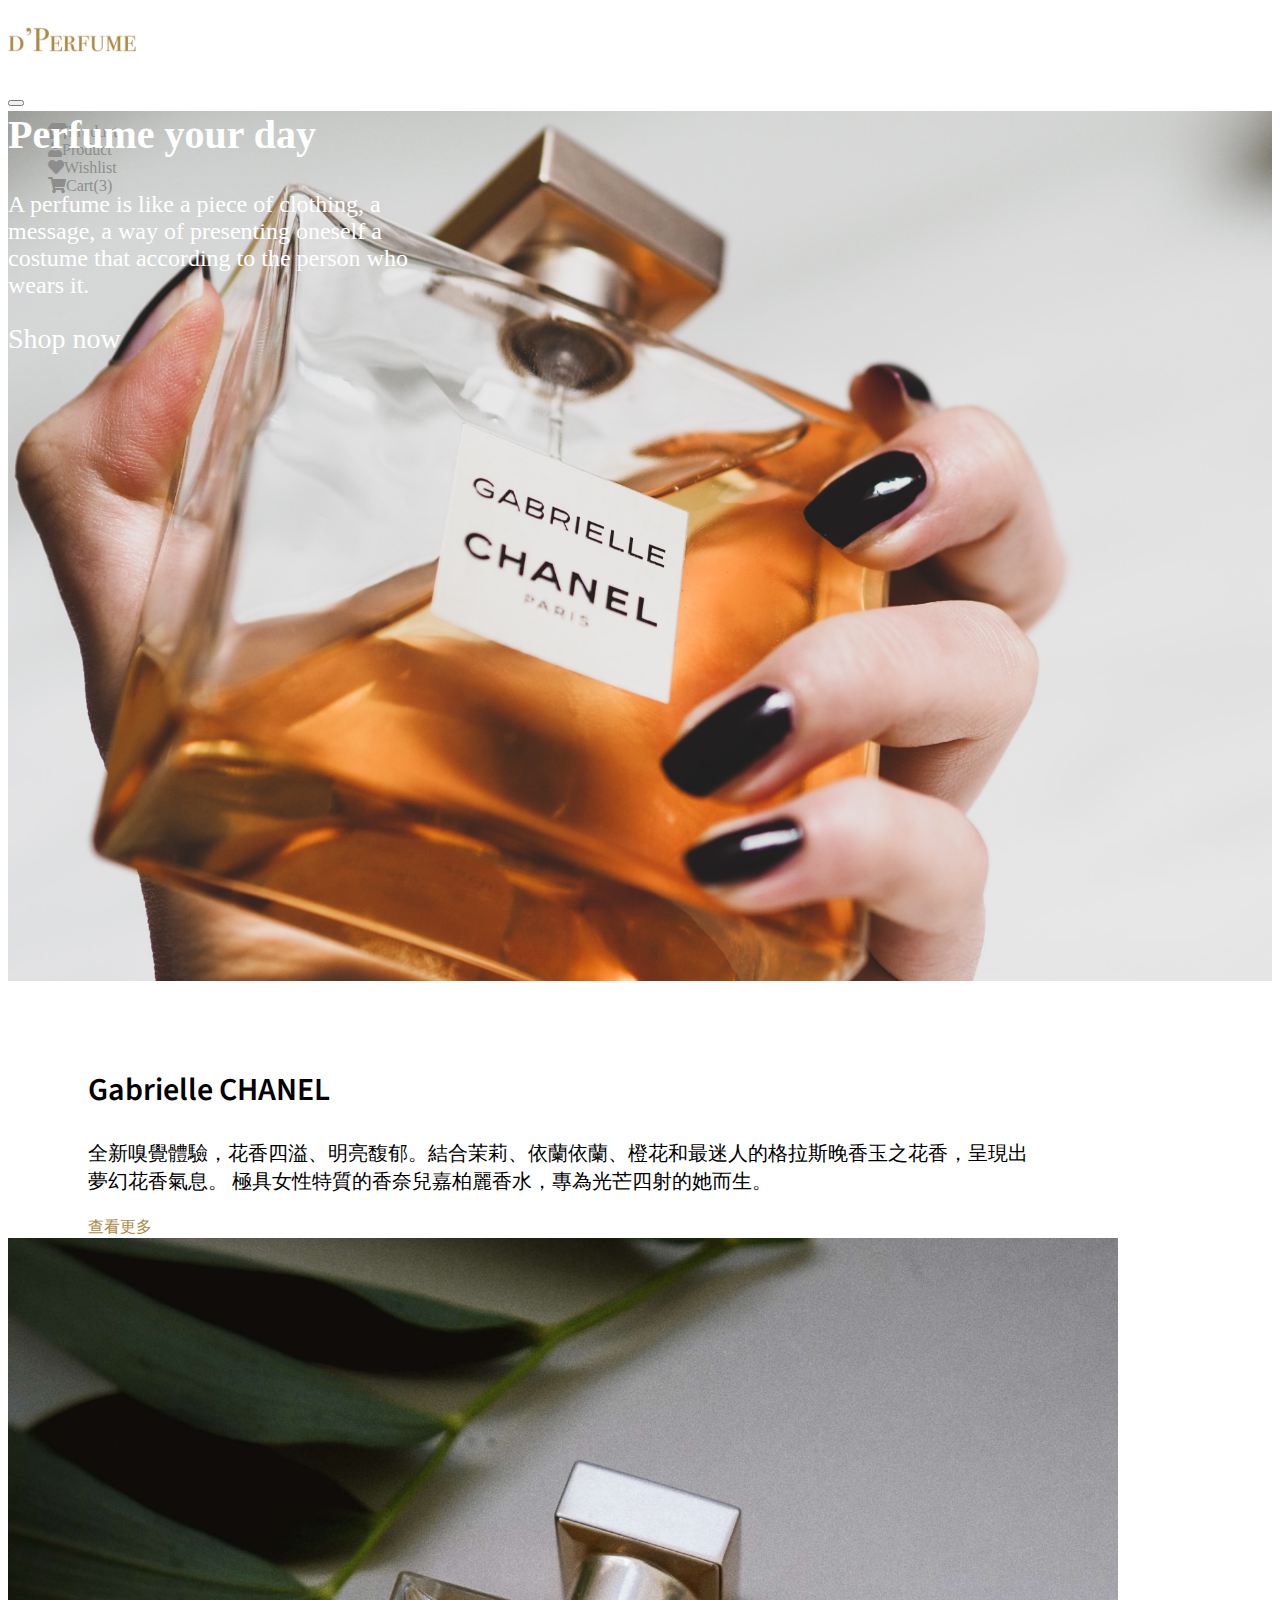
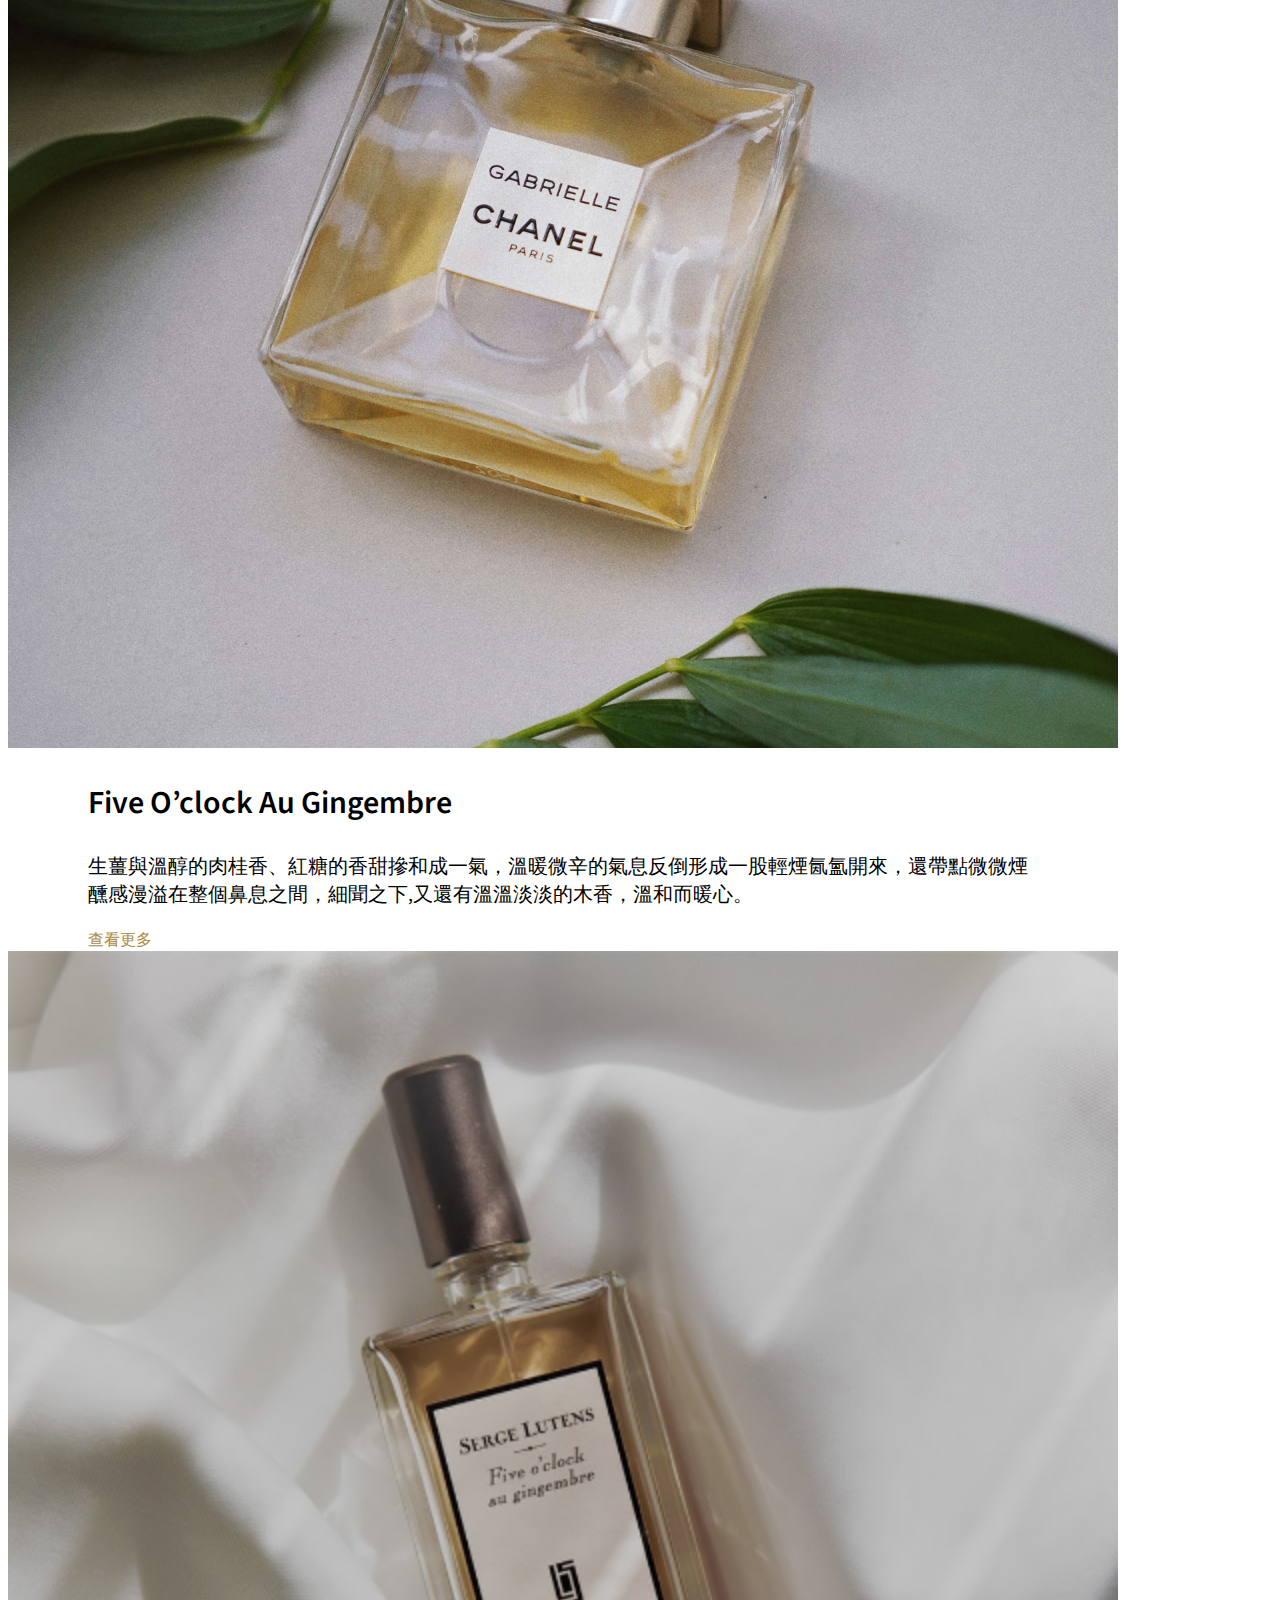
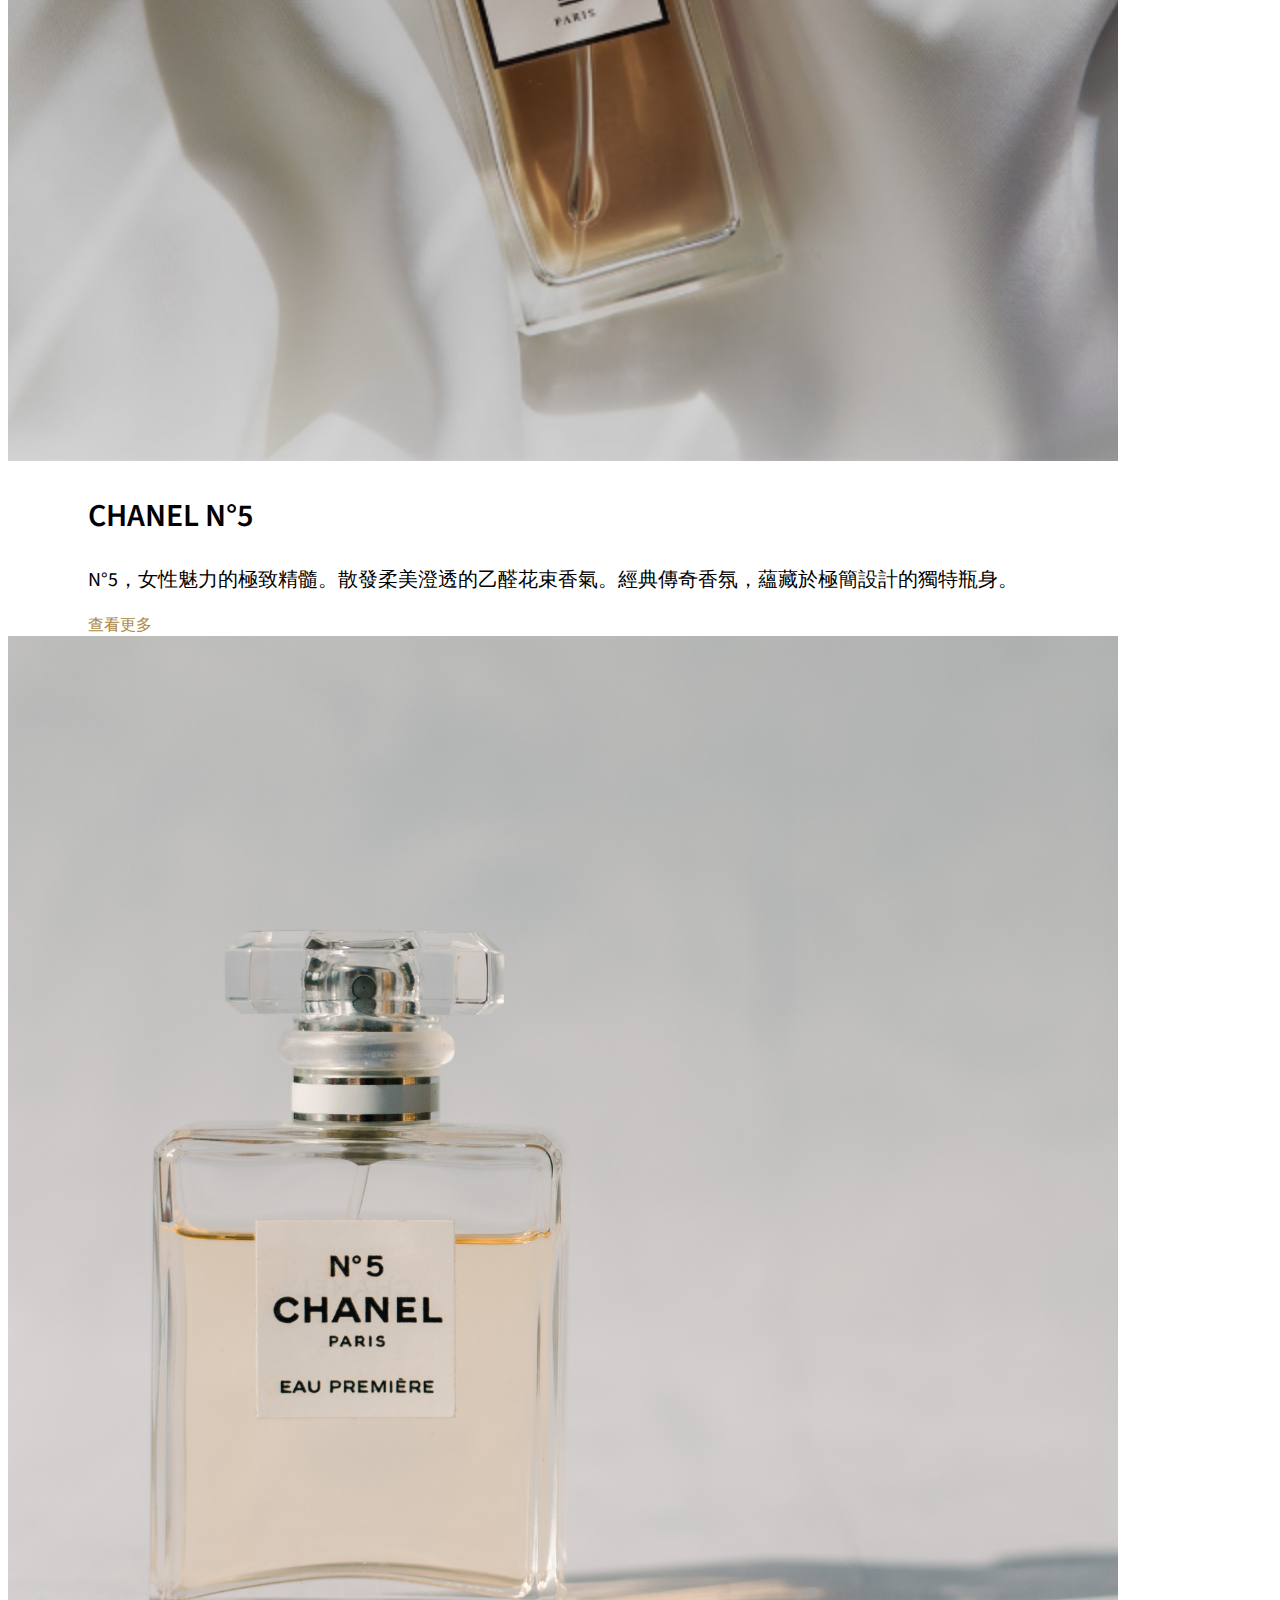
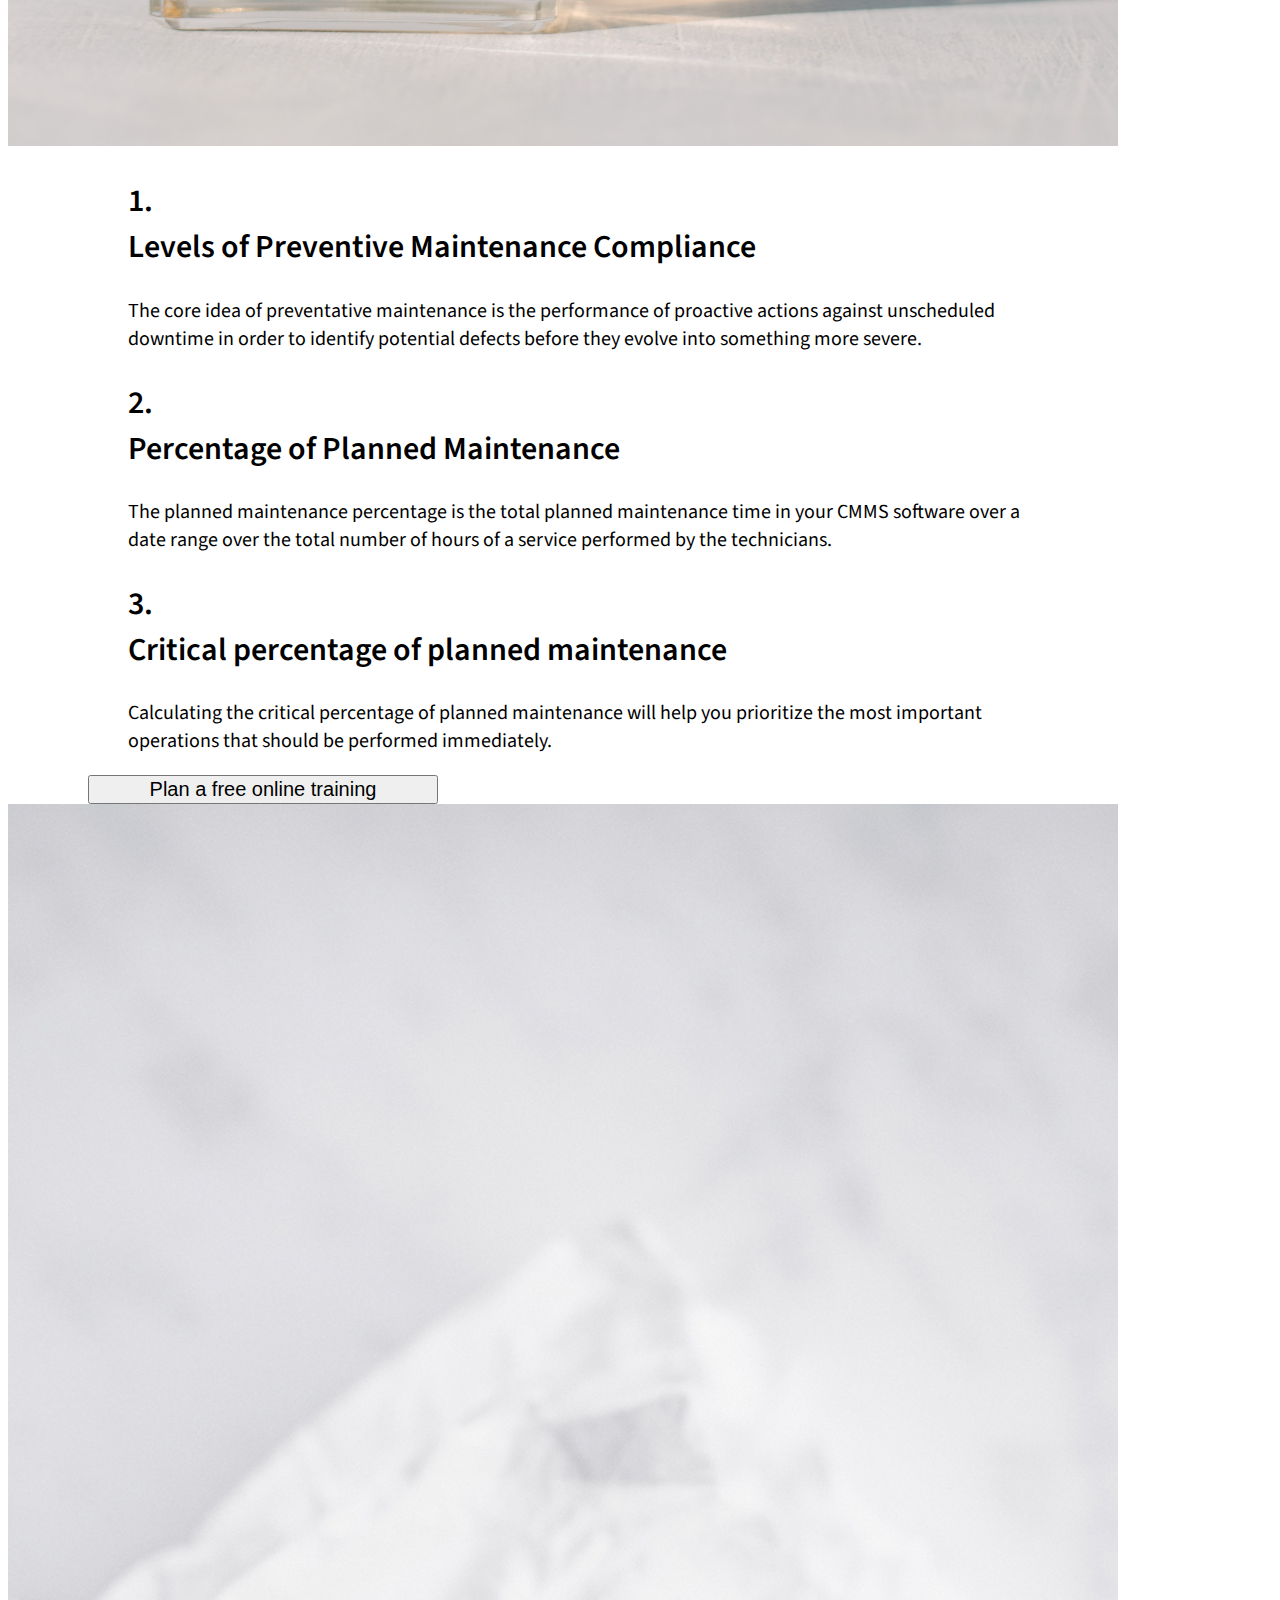
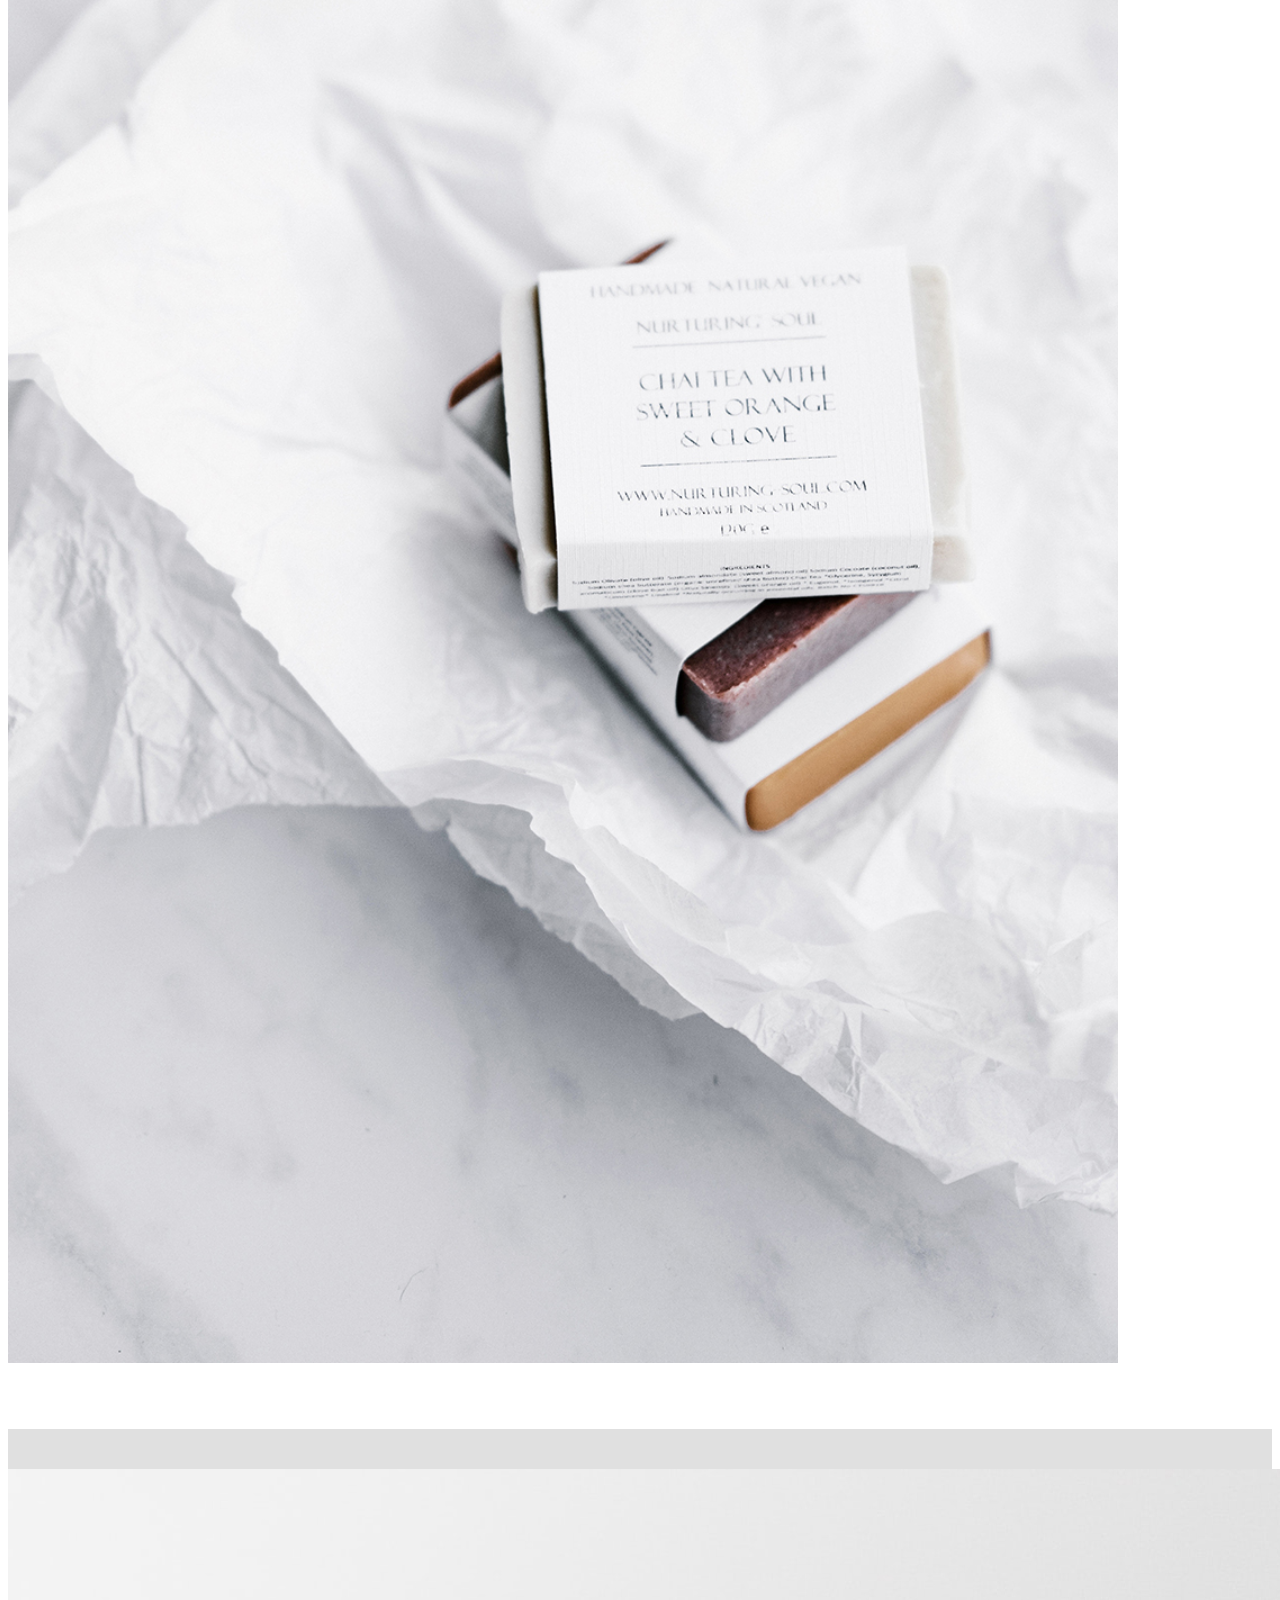
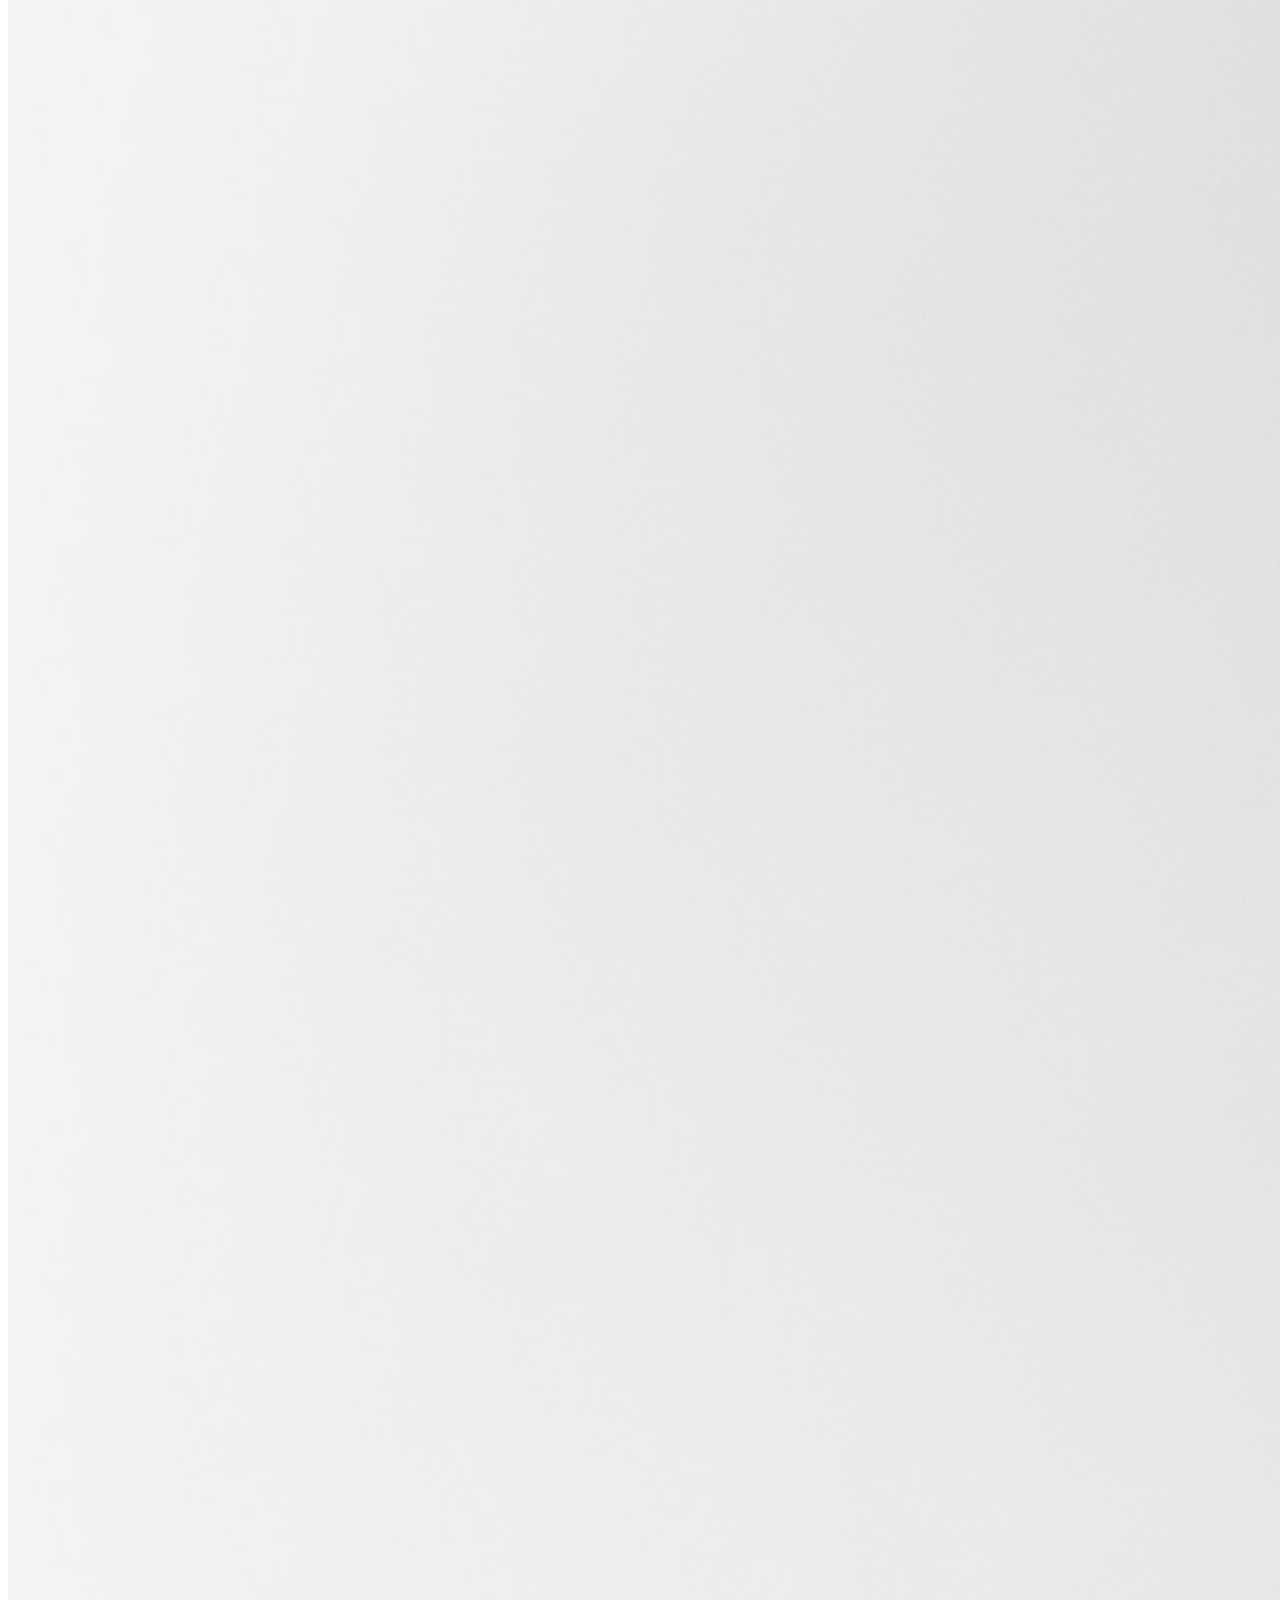
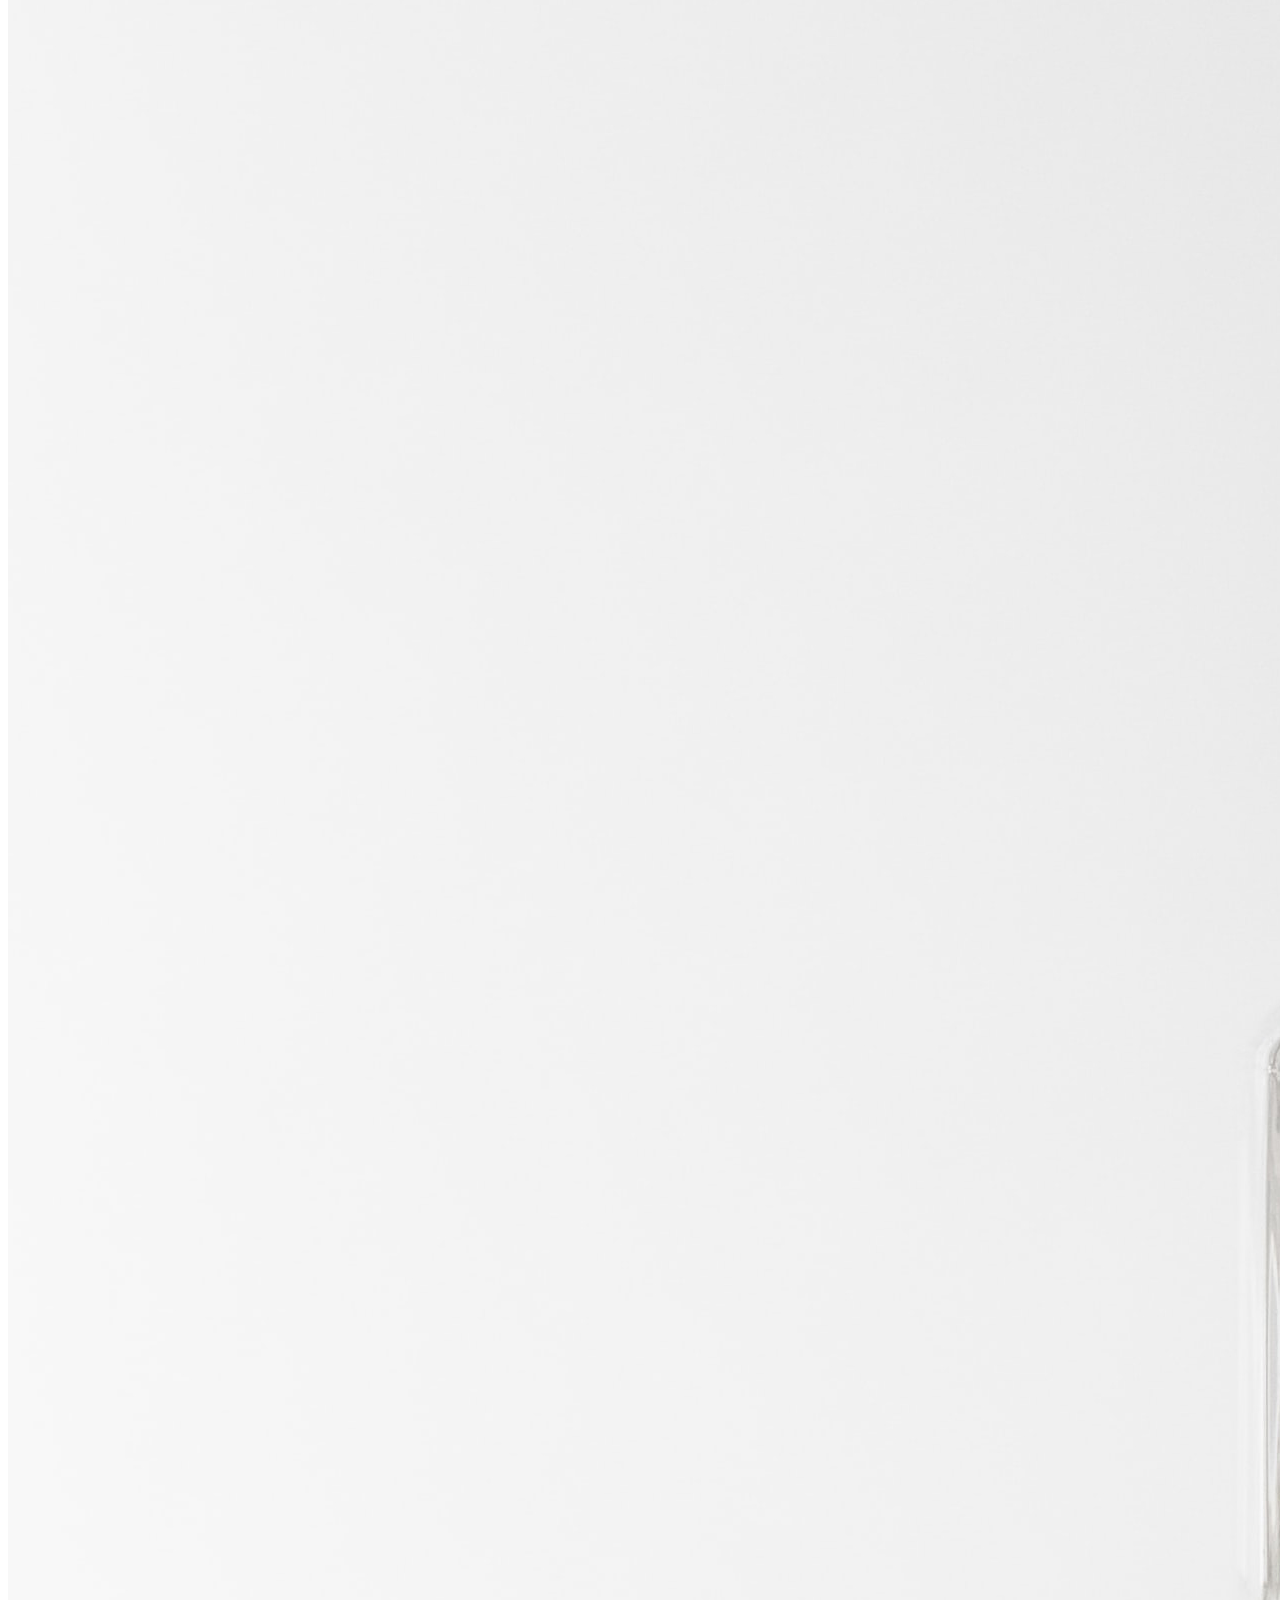
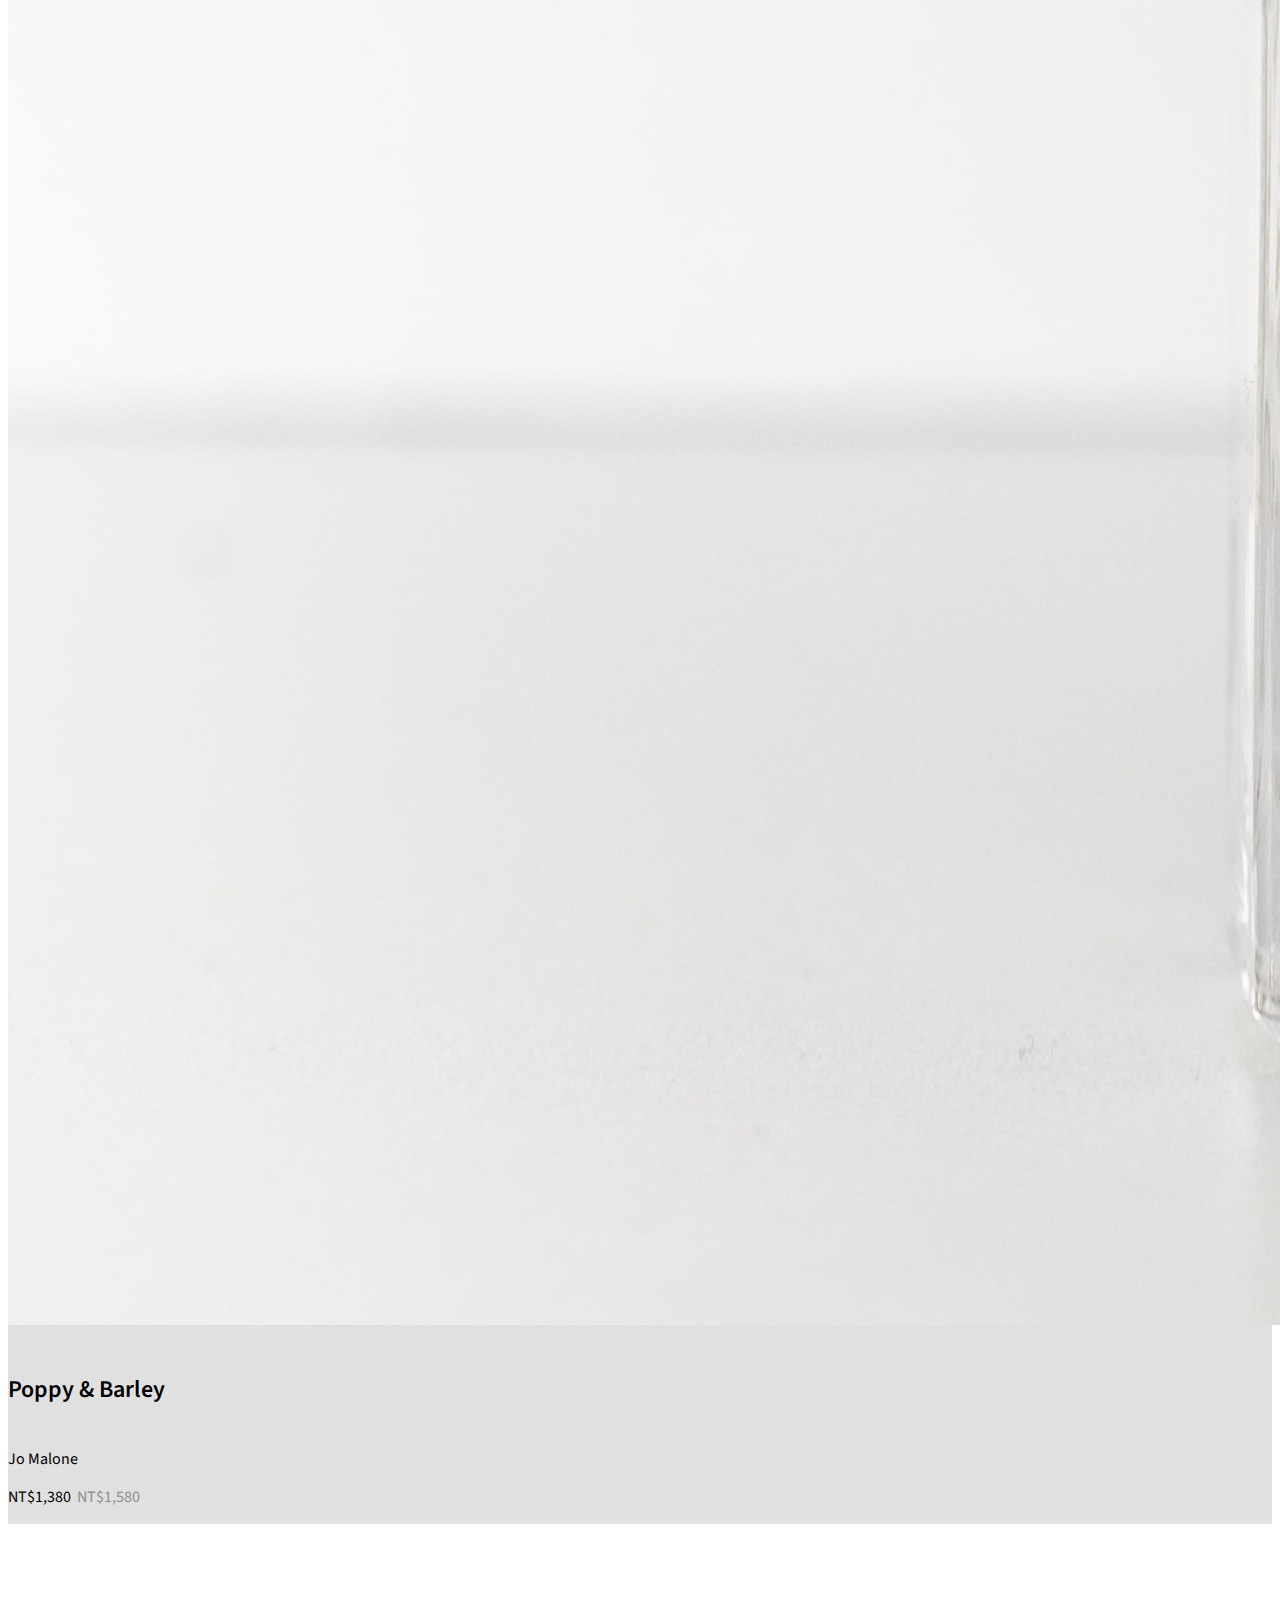
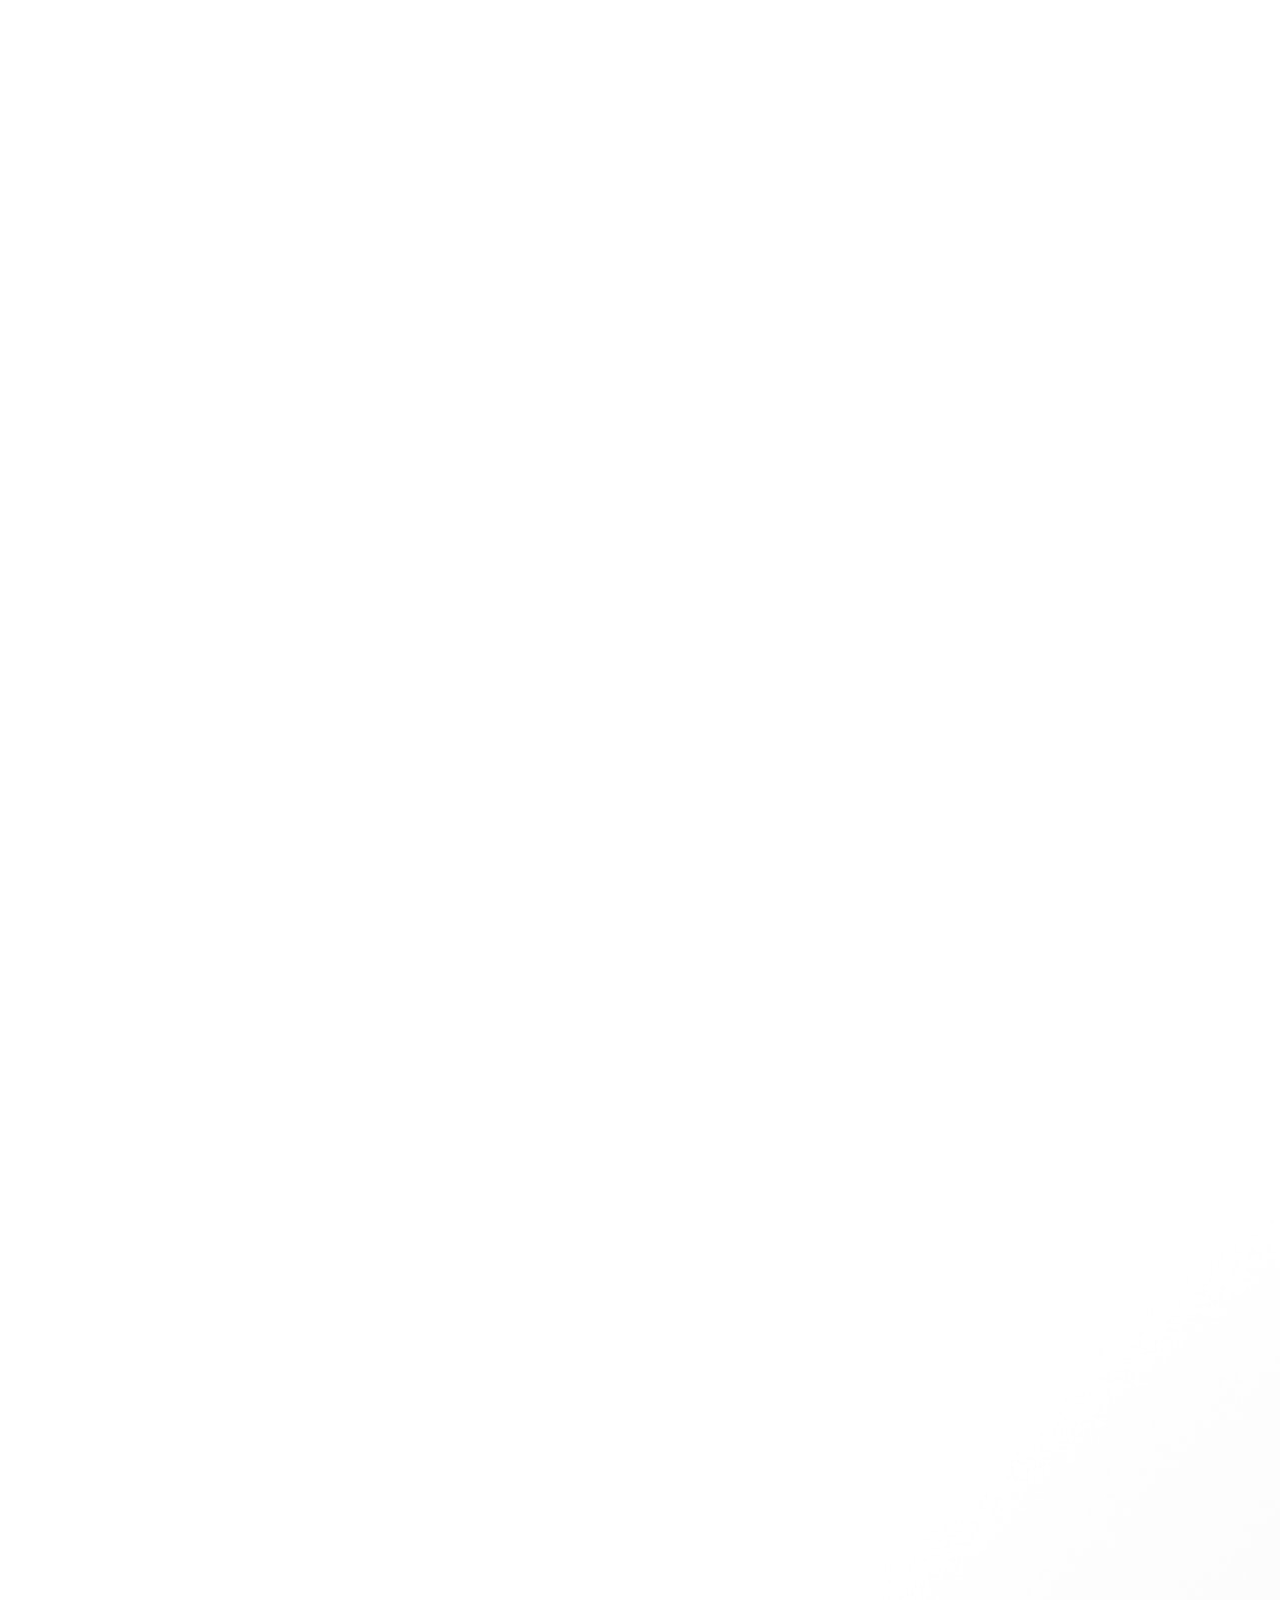
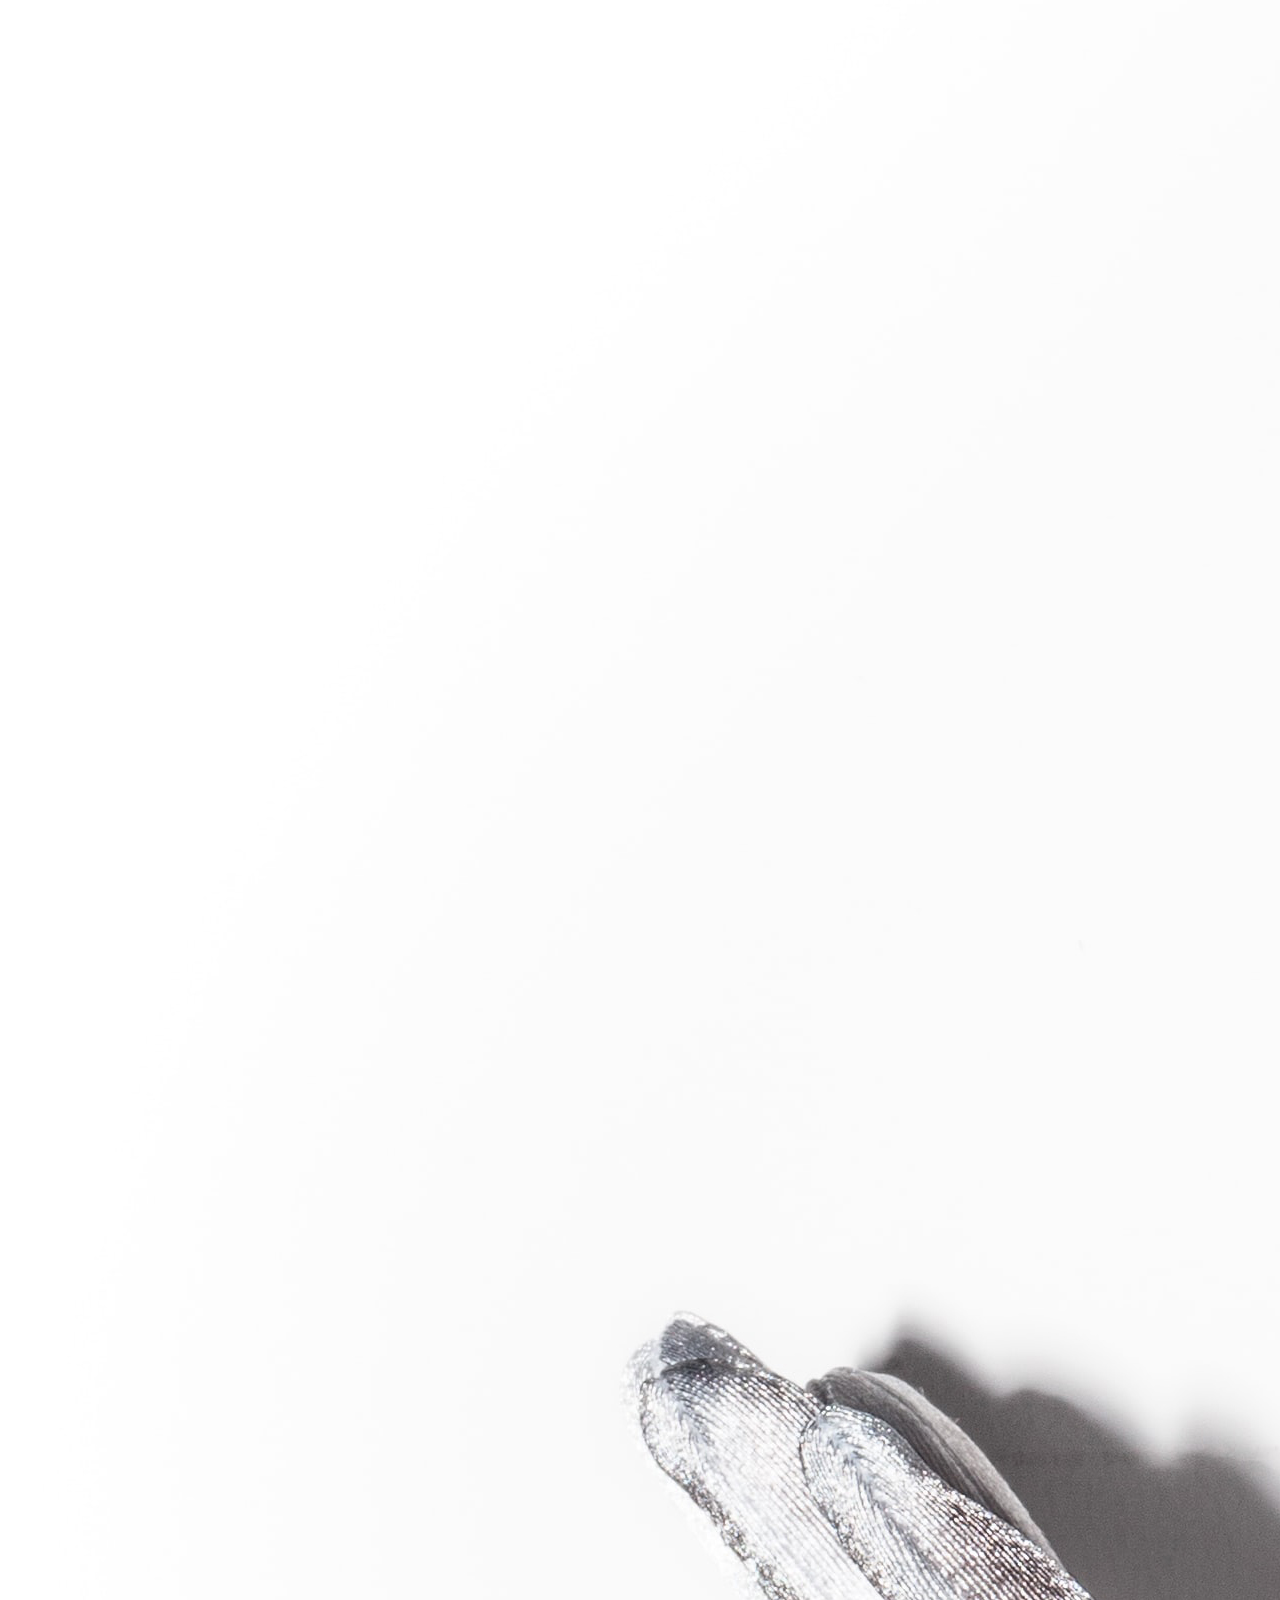
<file: index.html>
<!DOCTYPE html>
<html lang="TW">

<head>
    <meta charset="UTF-8">
    <meta http-equiv="X-UA-Compatible" content="IE=edge">
    <meta name="viewport" content="width=device-width, initial-scale=1.0">
    <title>D’Perfume</title>
    <!-- Bs Start -->
    <link href="https://cdn.jsdelivr.net/npm/bootstrap@5.0.1/dist/css/bootstrap.min.css" rel="stylesheet"
        integrity="sha384-+0n0xVW2eSR5OomGNYDnhzAbDsOXxcvSN1TPprVMTNDbiYZCxYbOOl7+AMvyTG2x" crossorigin="anonymous">
    <!-- Bs End -->
    <link rel="preconnect" href="https://fonts.gstatic.com">
    <!-- 中文字 -->
    <link href="https://fonts.googleapis.com/css2?family=Noto+Sans+TC:wght@300;400;500&display=swap" rel="stylesheet">
    <!-- 英文字 -->
    <link href="https://fonts.googleapis.com/css2?family=Source+Sans+Pro:wght@300;400;600;700&display=swap"
        rel="stylesheet">
    <!-- 圖示文字 -->
    <link rel="stylesheet" href="https://use.fontawesome.com/releases/v5.15.3/css/all.css">
    <!-- CSS開始 -->
    <link rel="stylesheet" href="scss/all.css">
</head>
<script src="https://cdn.jsdelivr.net/npm/bootstrap@5.0.1/dist/js/bootstrap.bundle.min.js"
    integrity="sha384-gtEjrD/SeCtmISkJkNUaaKMoLD0//ElJ19smozuHV6z3Iehds+3Ulb9Bn9Plx0x4"
    crossorigin="anonymous"></script>

<body>
    <div class="container-fluid fixed-top pb-2">
        <nav class="navbar navbar-expand-lg navbar-light bg-white mx-auto container">
            <a class="navbar-brand" href="index.html">
                <h1><img src="images/d’Perfume.png" alt="logo" class="img-fluid"></h1>
            </a>
            <button class="navbar-toggler" type="button" data-toggle="collapse" data-target="#navbarSupportedContent">
                <span class="navbar-toggler-icon"></span>
            </button>
            <div class="collapse navbar-collapse" id="navbarSupportedContent">
                <ul class="navbar-nav w-100 d-flex justify-content-end align-items-center">
                    <li class="nav-item">
                        <a class="nav-item nav-link " href="product"><i class="fas fa-store-alt p-2"></i>Product</a></a>
                    </li>
                    <li class="nav-item">
                        <a class="nav-item nav-link" href="#"><i class="fas fa-user p-2"></i>Product</a></a>
                    </li>
                    <li class="nav-item">
                        <a class="nav-item nav-link" href="#"><i class="fas fa-heart p-2"></i>Wishlist</a></a>
                    </li>
                    <li class="nav-item">
                        <a class="nav-item nav-link" href="#"><i class="fas fa-shopping-cart p-2"></i>Cart(3)</a></a>
                    </li>
                </ul>
            </div>
        </nav>
    </div>
    <header class="container-fluid">
        <div class="banner d-flex align-items-center">
            <div class="container content d-flex justify-content-end">
                <div>
                    <h2 class="title">Perfume your day</h2>
                    <p class="text">A perfume is like a piece of clothing, a message, a way of presenting oneself a
                        costume
                        that according to the person who wears it.</p>
                    <a href="product.html" class="btn btn-outline-light rounded-pill">Shop now</a>
                </div>
            </div>
        </div>
    </header>
    <main>
        <div class="container d-flex justify-content-center">
            <div class="product">
                <div class="row flex-sm-column-reverse flex-md-row pb-sm-5 pb-md-0">
                    <div class="col-sm-12 col-md-6 text d-flex flex-column my-auto">
                        <h2>Gabrielle CHANEL</h2>
                        <p>全新嗅覺體驗，花香四溢、明亮馥郁。結合茉莉、依蘭依蘭、橙花和最迷人的格拉斯晚香玉之花香，呈現出夢幻花香氣息。 極具女性特質的香奈兒嘉柏麗香水，專為光芒四射的她而生。</p>
                        <a href="#">查看更多</a>
                    </div>
                    <div class="col-sm-12 col-md-6 pl-0">
                        <img src="images/index2.jpg" alt="Gabrielle CHANEL" class="img-fluid pb-sm-5 pb-md-0">
                    </div>
                </div>
                <div class="row flex-sm-column-reverse flex-md-row-reverse pb-sm-5 pb-md-0">
                    <div class="col-sm-12 col-md-6 text d-flex flex-column my-auto">
                        <h2>Five O’clock Au Gingembre</h2>
                        <p>生薑與溫醇的肉桂香、紅糖的香甜摻和成一氣，溫暖微辛的氣息反倒形成一股輕煙氤氳開來，還帶點微微煙醺感漫溢在整個鼻息之間，細聞之下,又還有溫溫淡淡的木香，溫和而暖心。</p>
                        <a href="#">查看更多</a>
                    </div>
                    <div class="col-sm-12 col-md-6 pl-0">
                        <img src="images/index3.png" alt="Five O’clock Au Gingembre" class="img-fluid pb-sm-5 pb-md-0">
                    </div>
                </div>
                <div class="row flex-sm-column-reverse flex-md-row pb-sm-5 pb-md-0">
                    <div class="col-sm-12 col-md-6 text d-flex flex-column my-auto">
                        <h2>CHANEL N°5</h2>
                        <p>N°5，女性魅力的極致精髓。散發柔美澄透的乙醛花束香氣。經典傳奇香氛，蘊藏於極簡設計的獨特瓶身。</p>
                        <a href="#">查看更多</a>
                    </div>
                    <div class="col-sm-12 col-md-6 pl-0">
                        <img src="images/index4.jpg" alt="CHANEL N°5" class="img-fluid pb-sm-5 pb-md-0">
                    </div>
                </div>
                <div class="row flex-sm-column-reverse flex-md-row-reverse pb-sm-5 pb-md-0">
                    <div class="col-sm-12 col-md-6 text d-flex flex-column my-auto">
                        <ul>
                            <li>
                                <h2> 1. <br> Levels of Preventive Maintenance Compliance</h2>
                                <p>The core idea of preventative maintenance is the performance of proactive actions
                                    against
                                    unscheduled downtime in order to identify potential defects before they evolve into
                                    something more severe.</p>
                            </li>
                            <li>
                                <h2> 2. <br>Percentage of Planned Maintenance</h2>
                                <p>The planned maintenance percentage is the total planned maintenance time in your CMMS
                                    software over a date range over the total number of hours of a service performed by
                                    the
                                    technicians.</p>
                            </li>
                            <li>
                                <h2> 3.<br> Critical percentage of planned maintenance</h2>
                                <p>Calculating the critical percentage of planned maintenance will help you prioritize
                                    the
                                    most important operations that should be performed immediately.</p>
                            </li>
                        </ul>
                        <a href="#"><button type="button" class="btn btn-outline-dark rounded-pill">Plan a free online
                                training</button></a>
                    </div>
                    <div class="col-sm-12 col-md-6">
                        <img src="images/index5.jpg" alt="Five O’clock Au Gingembre" class="img-fluid pb-sm-5 pb-md-0">
                    </div>
                </div>
            </div>
        </div>
        <div class="container-fluid item d-flex justify-content-center">
            <div class="container row cardgroup g-5">
                <div class="col-sm-12 col-lg">
                    <div class="card border-0">
                        <img src="images/index6.jpg" class="card-img-top img-fluid" alt="Poppy & Barley">
                        <div class="card-body">
                            <h5 class="card-title">Poppy & Barley</h5>
                            <p class="card-text">Jo Malone</p>
                            <p>NT$1,380<span>&nbsp&nbspNT$1,580</span></p>
                        </div>
                    </div>
                </div>
                <div class="col-sm-12 col-lg">
                    <div class="card border-0">
                        <img src="images/index7.jpg" class="card-img-top img-fluid" alt="Body Wash">
                        <div class="card-body">
                            <h5 class="card-title">Body Wash</h5>
                            <p class="card-text">Curology</p>
                            <p>NT$1,580</p>
                        </div>
                    </div>
                </div>
                <div class="col-sm-12 col-lg">
                    <div class="card border-0">
                        <img src="images/index8.jpg" class="card-img-top img-fluid" alt="Apple Cider Vinegar Capsule">
                        <div class="card-body">
                            <h5 class="card-title">Apple Cider Vinegar Capsule</h5>
                            <p class="card-text">Tonik</p>
                            <p>NT$1,580</p>
                        </div>
                    </div>
                </div>
            </div>
        </div>
        <div class="container d-flex justify-content-center">
            <div class="product2">
                <div class="row pp pb-sm-5">
                    <div class="col-sm-12 col-lg-8 pb-sm-5">
                        <img src="images/index9.jpg" alt="Bottle-Recycling" class="img-fluid">
                    </div>
                    <div class="col-sm-12 col-lg-4 text my-auto">
                        <h2>Gabrielle CHANEL</h2>
                        <p><span>Recycle your used empty bottles and be rewarded!</span>For the past 10 years, we have
                            collected over 800,000 bottles through Empty Bottle Recycling Campaign and planted more than
                            860 pine trees for a better environment.For the past 10 years, we have collected over
                            800,000 bottles through Empty Bottle Recycling Campaign and planted more than 860 pine trees
                            for a better environment.</p>
                        <a href="#">查看更多</a>
                    </div>
                </div>
            </div>
        </div>
    </main>
    <div class="container-fluid sub d-flex justify-content-center align-items-center">
        <div class="content container">
            <div class="subtext">
                <h2 class="title">記得 <br> 訂閱以獲取更多資訊！</h2>
                <div class="input-group mb-3">
                    <input type="text" class="form-control" placeholder="Your email address"
                        aria-label="Recipient's username" aria-describedby="button-addon2">
                    <button class="btn btn-outline-secondary" type="button" id="button-addon2">Subscribe</button>
                </div>
            </div>
        </div>
    </div>
    <footer class="container-fluid d-flex justify-content-center">
        <div class="myfooter d-flex justify-content-md-between my-2 align-items-center container">
            <div class="d-flex align-items-center">
                <a href="index.html">
                    <img src="images/d’Perfumewhite.png" alt="logo" class="img-fluid">
                </a>
                <p class="copyright py-0 px-1">© 2020. All Rights Reserved.</p>
            </div>
            <ul class="d-flex d-sm-none d-md-block flex-md-row">
                <li class="py-0 px-1"><a href="product.html">Product</a></li>
                <li class="py-0 px-1"><a href="#">Blog</a></li>
                <li class="py-0 px-1"><a href="#">Contact</a></li>
            </ul>
        </div>
    </footer>
</body>

</html>
</file>
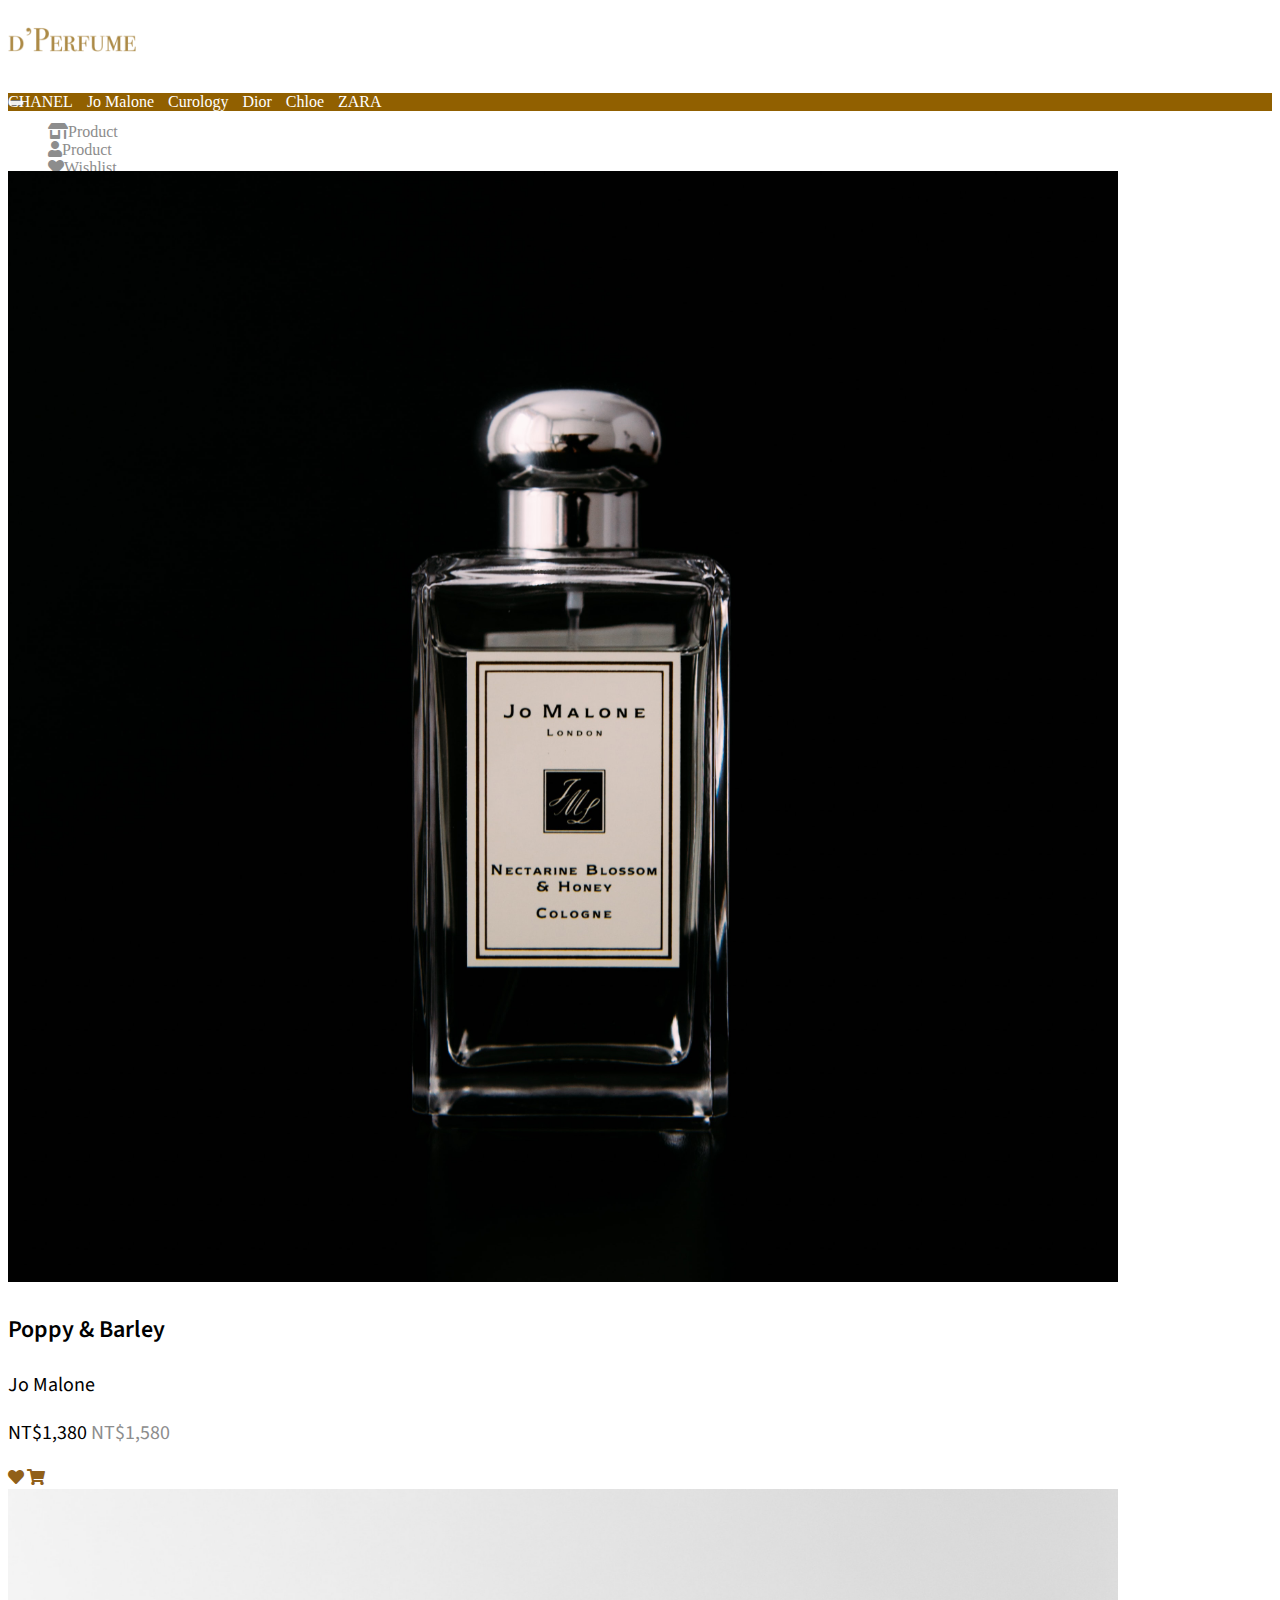
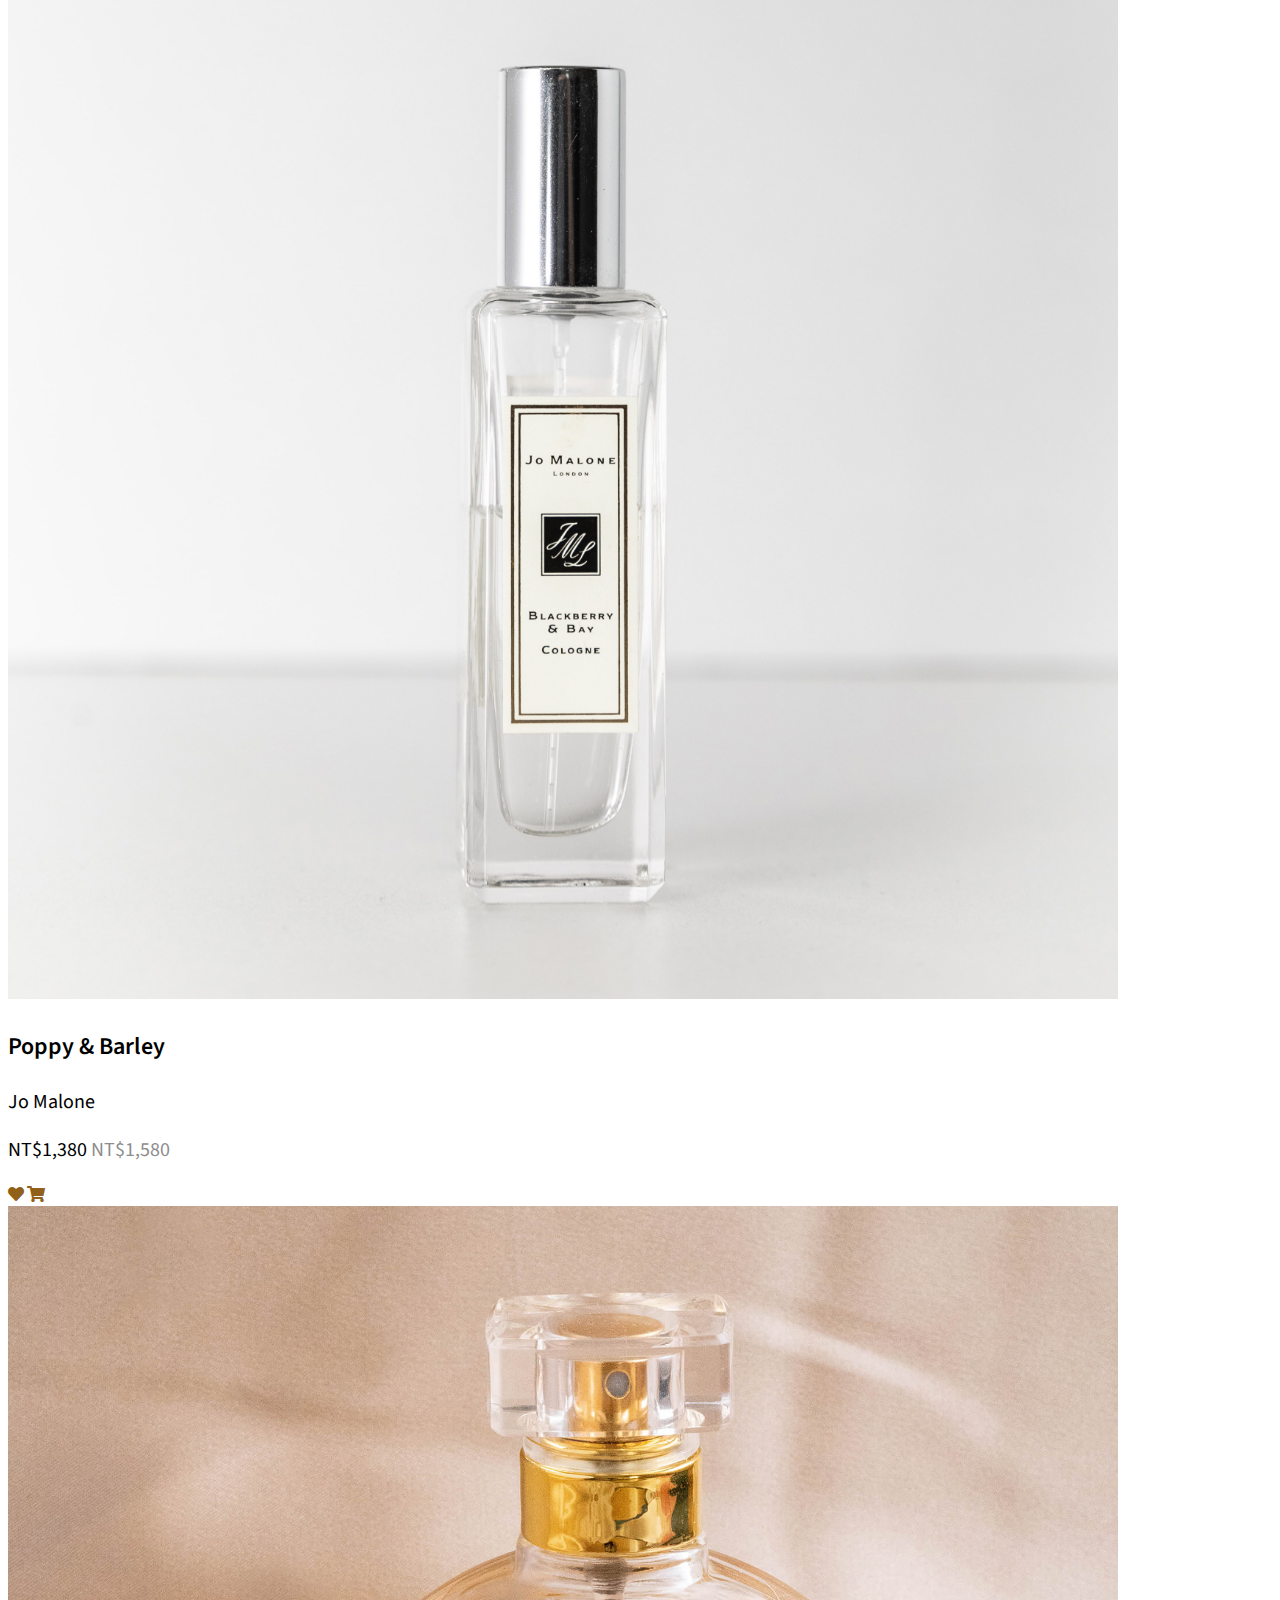
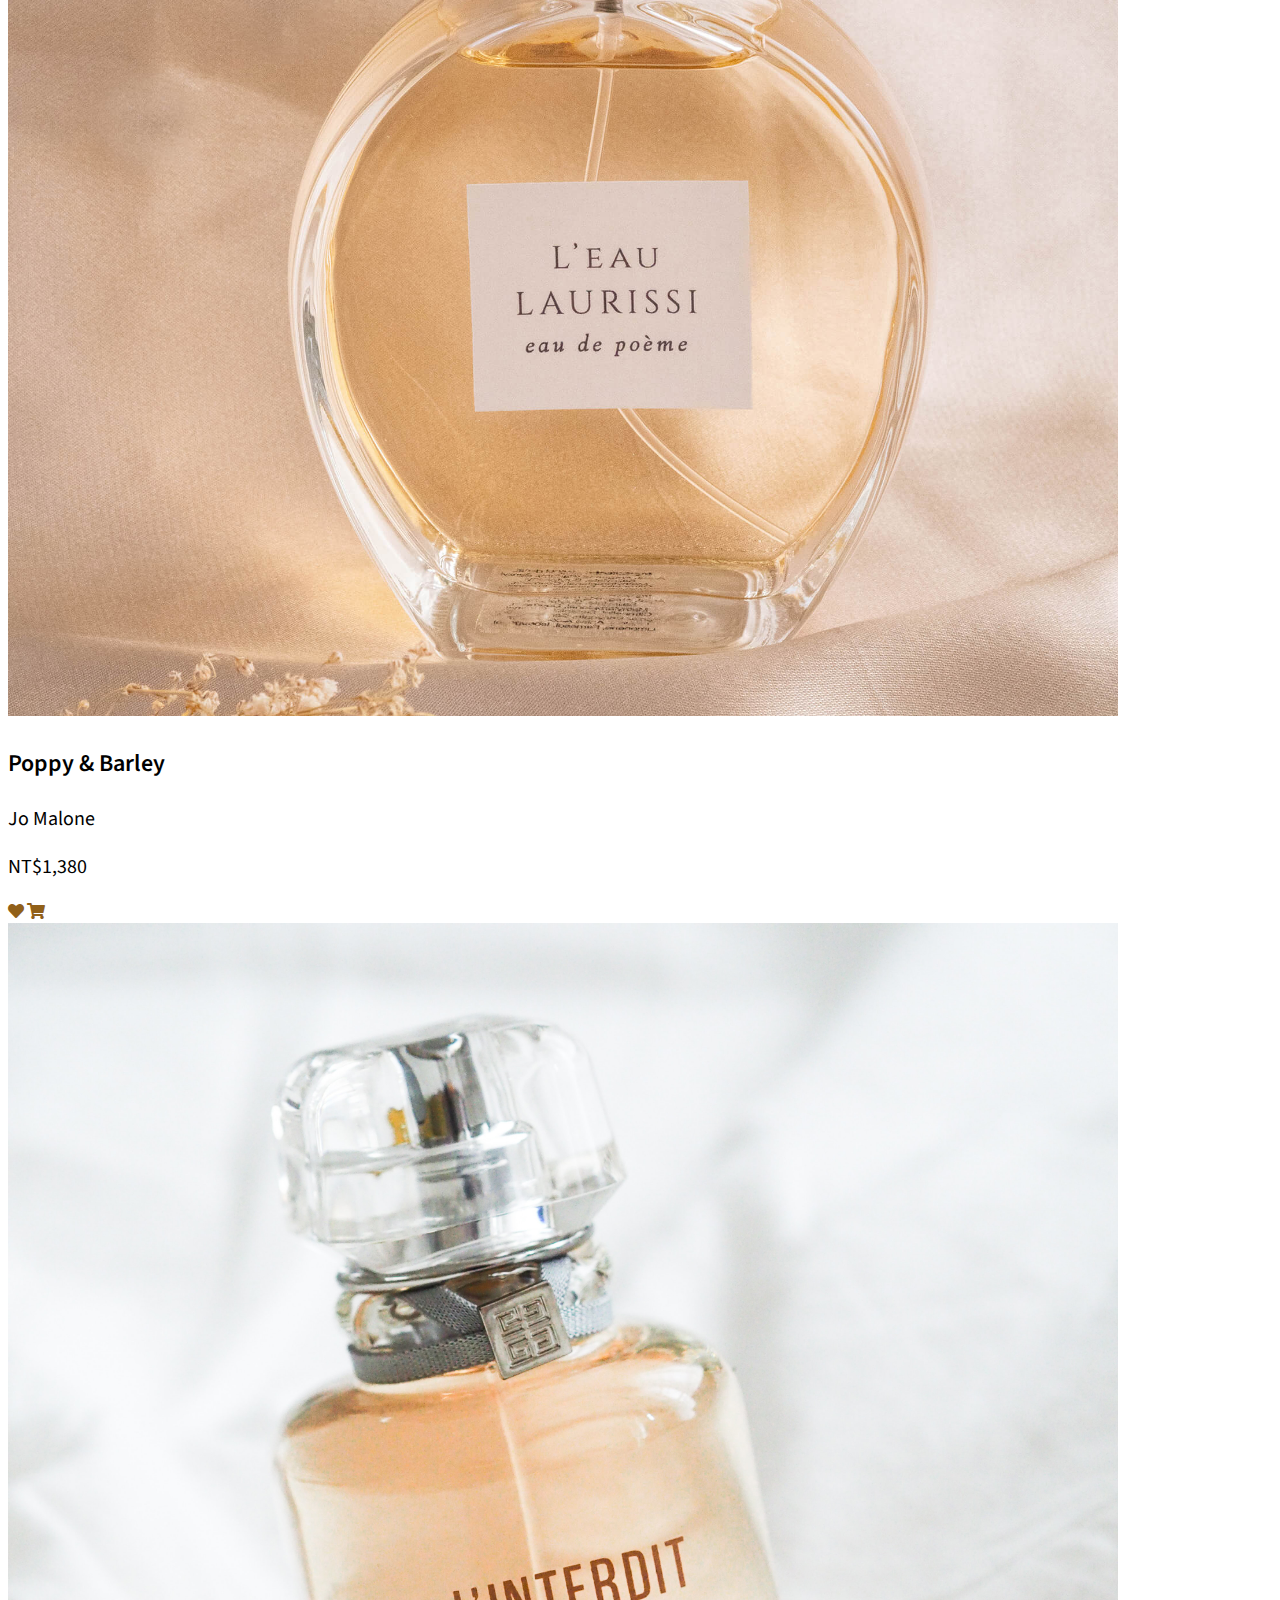
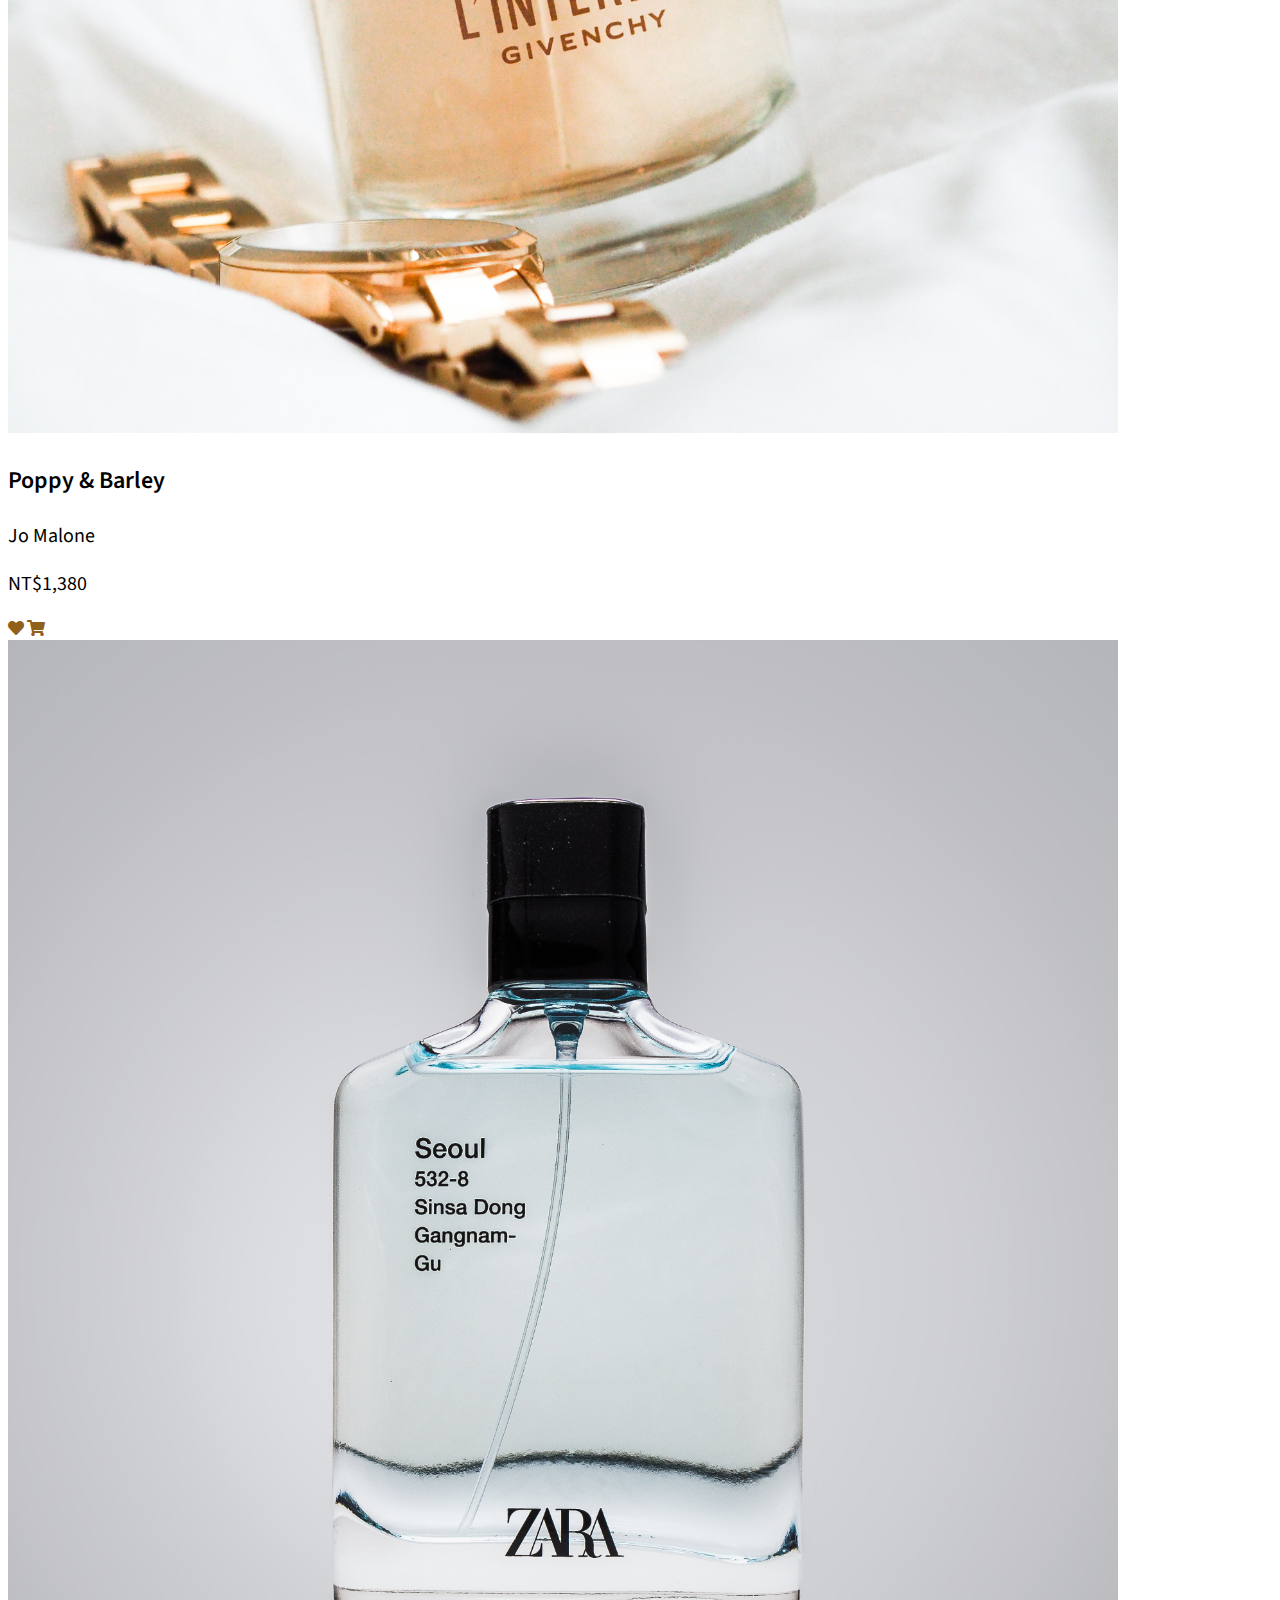
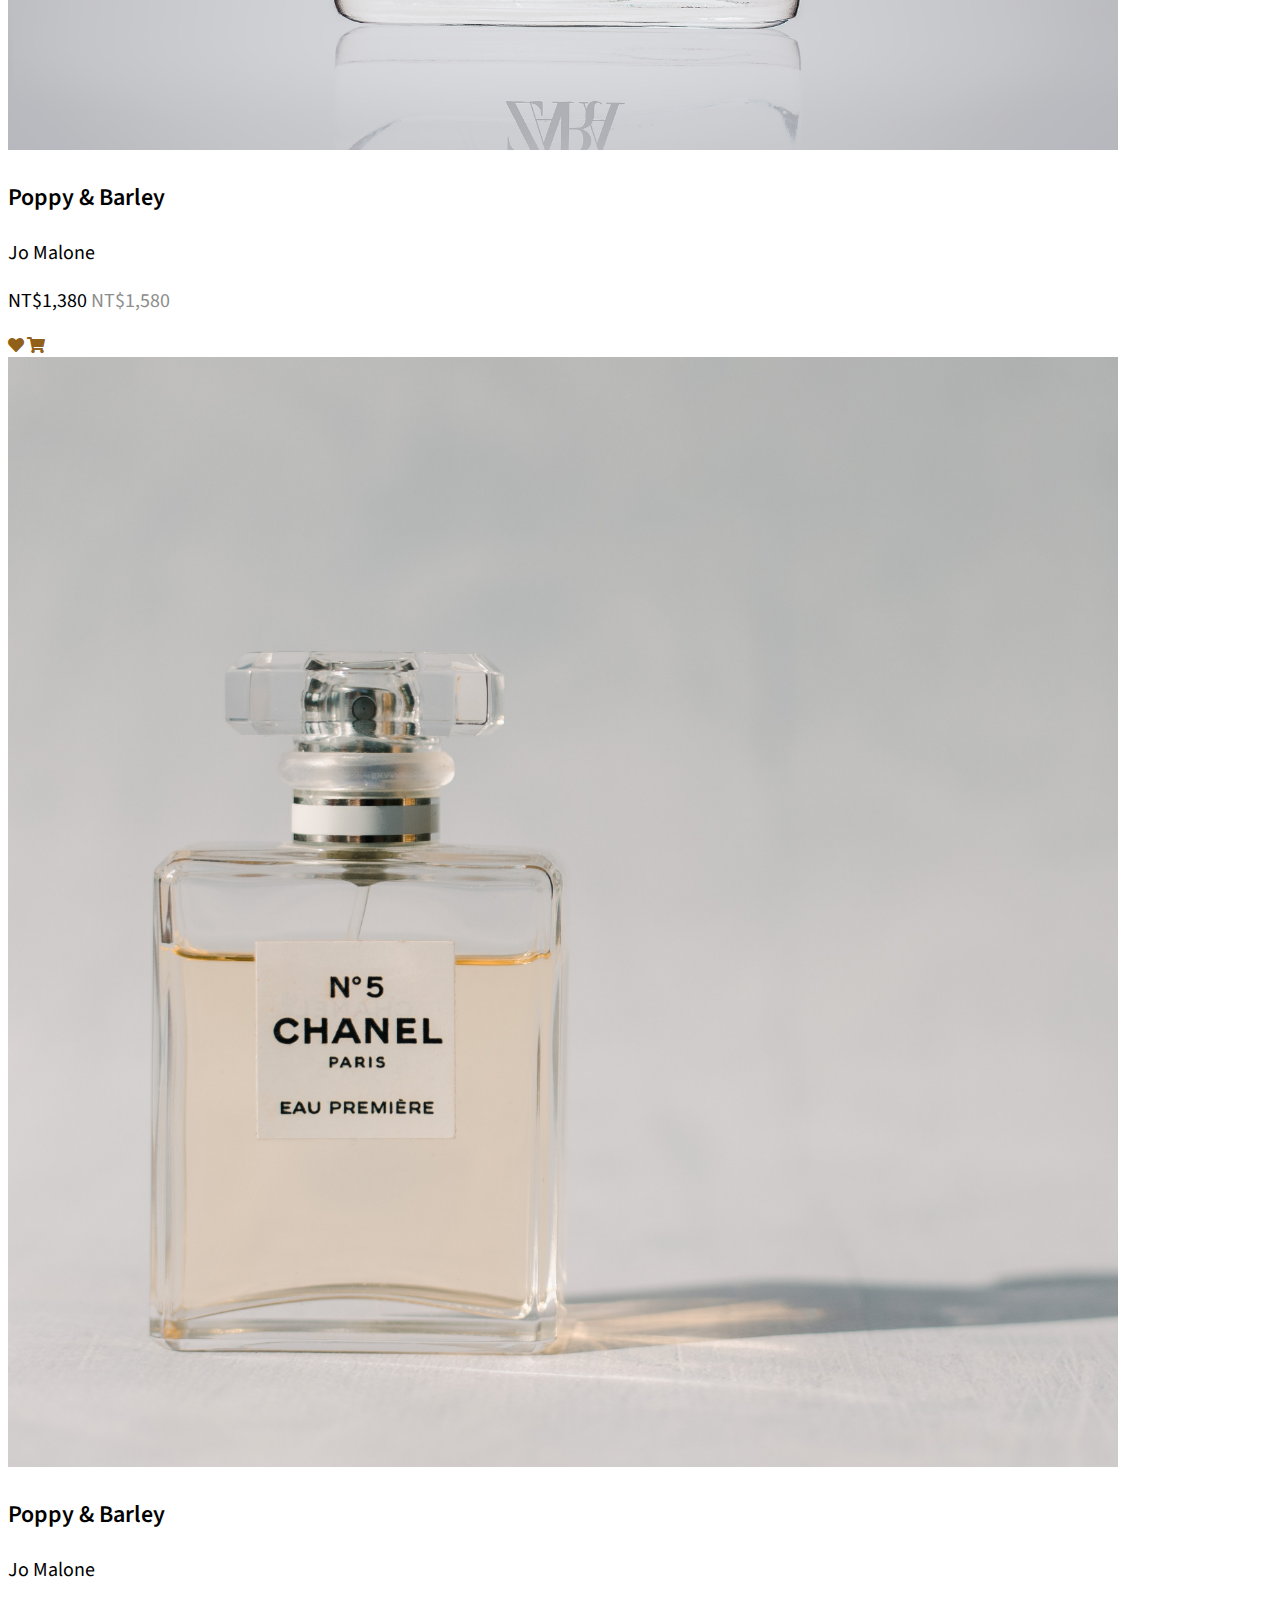
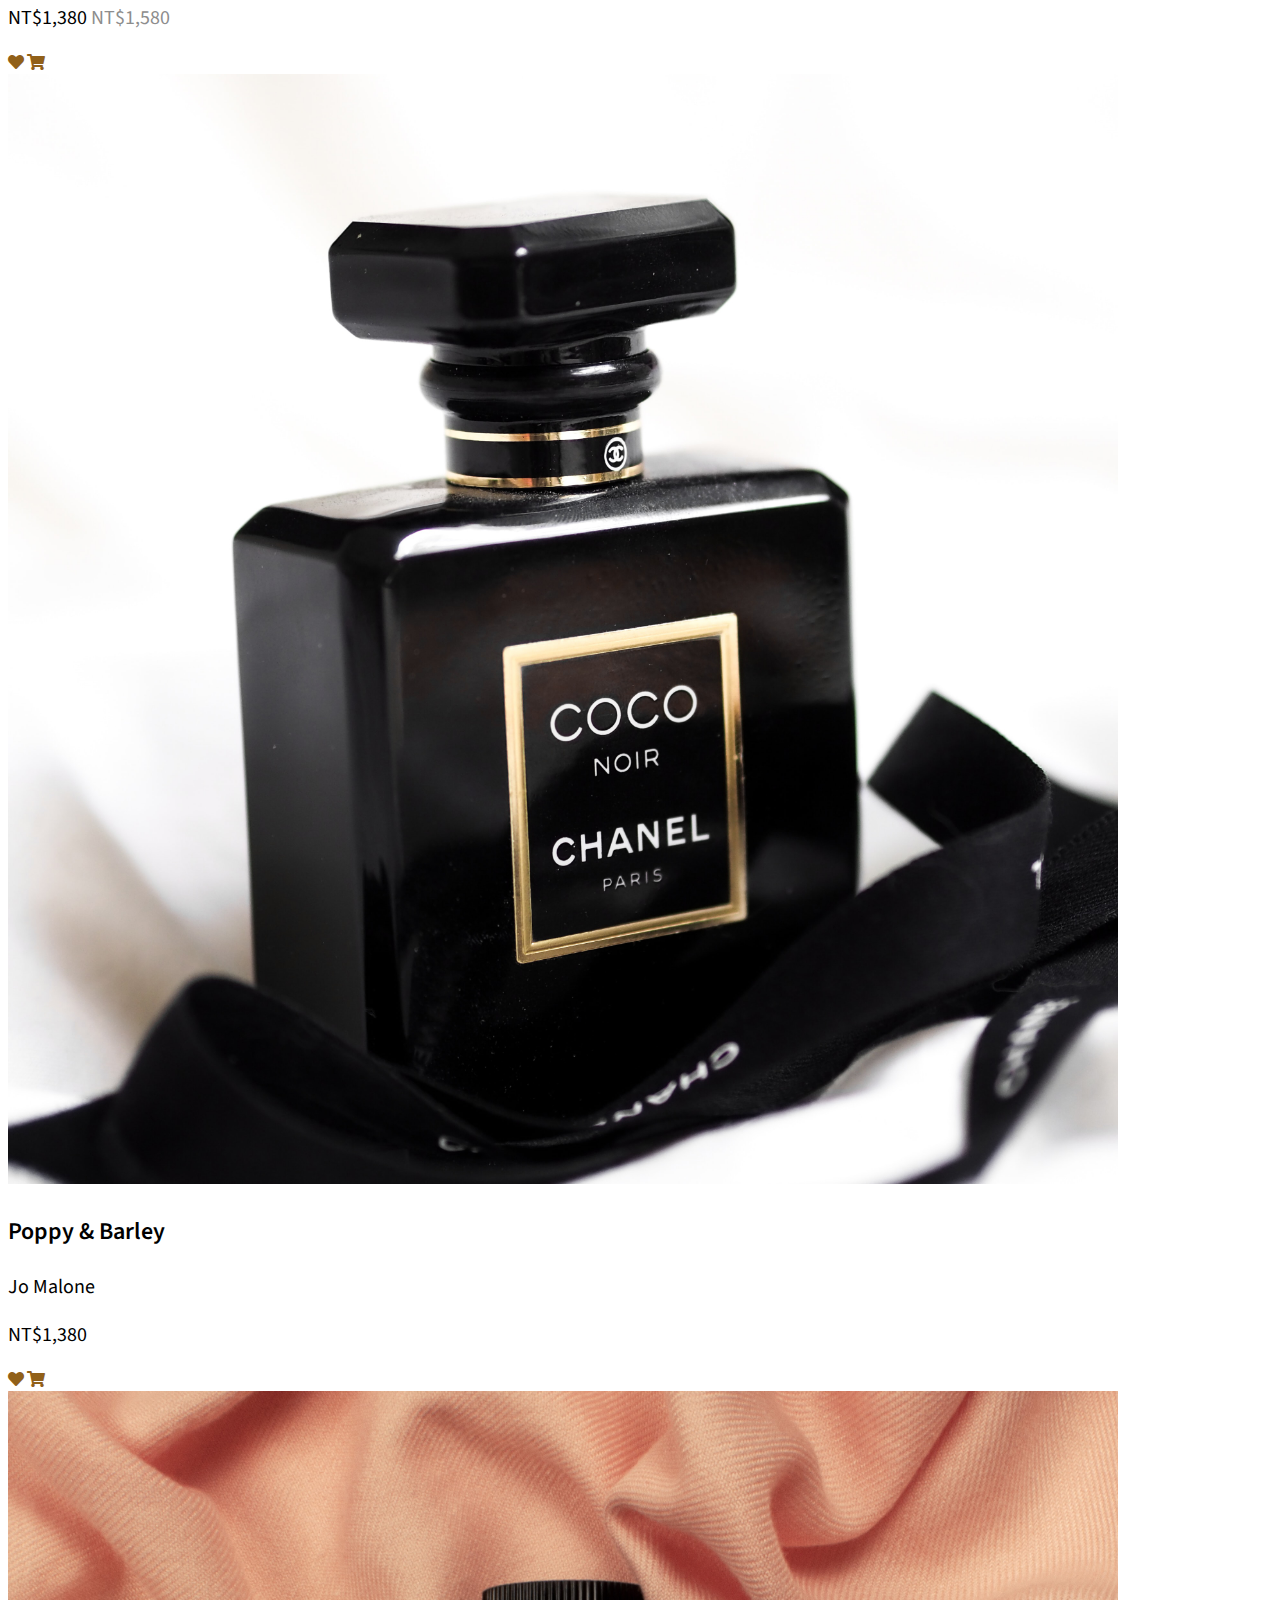
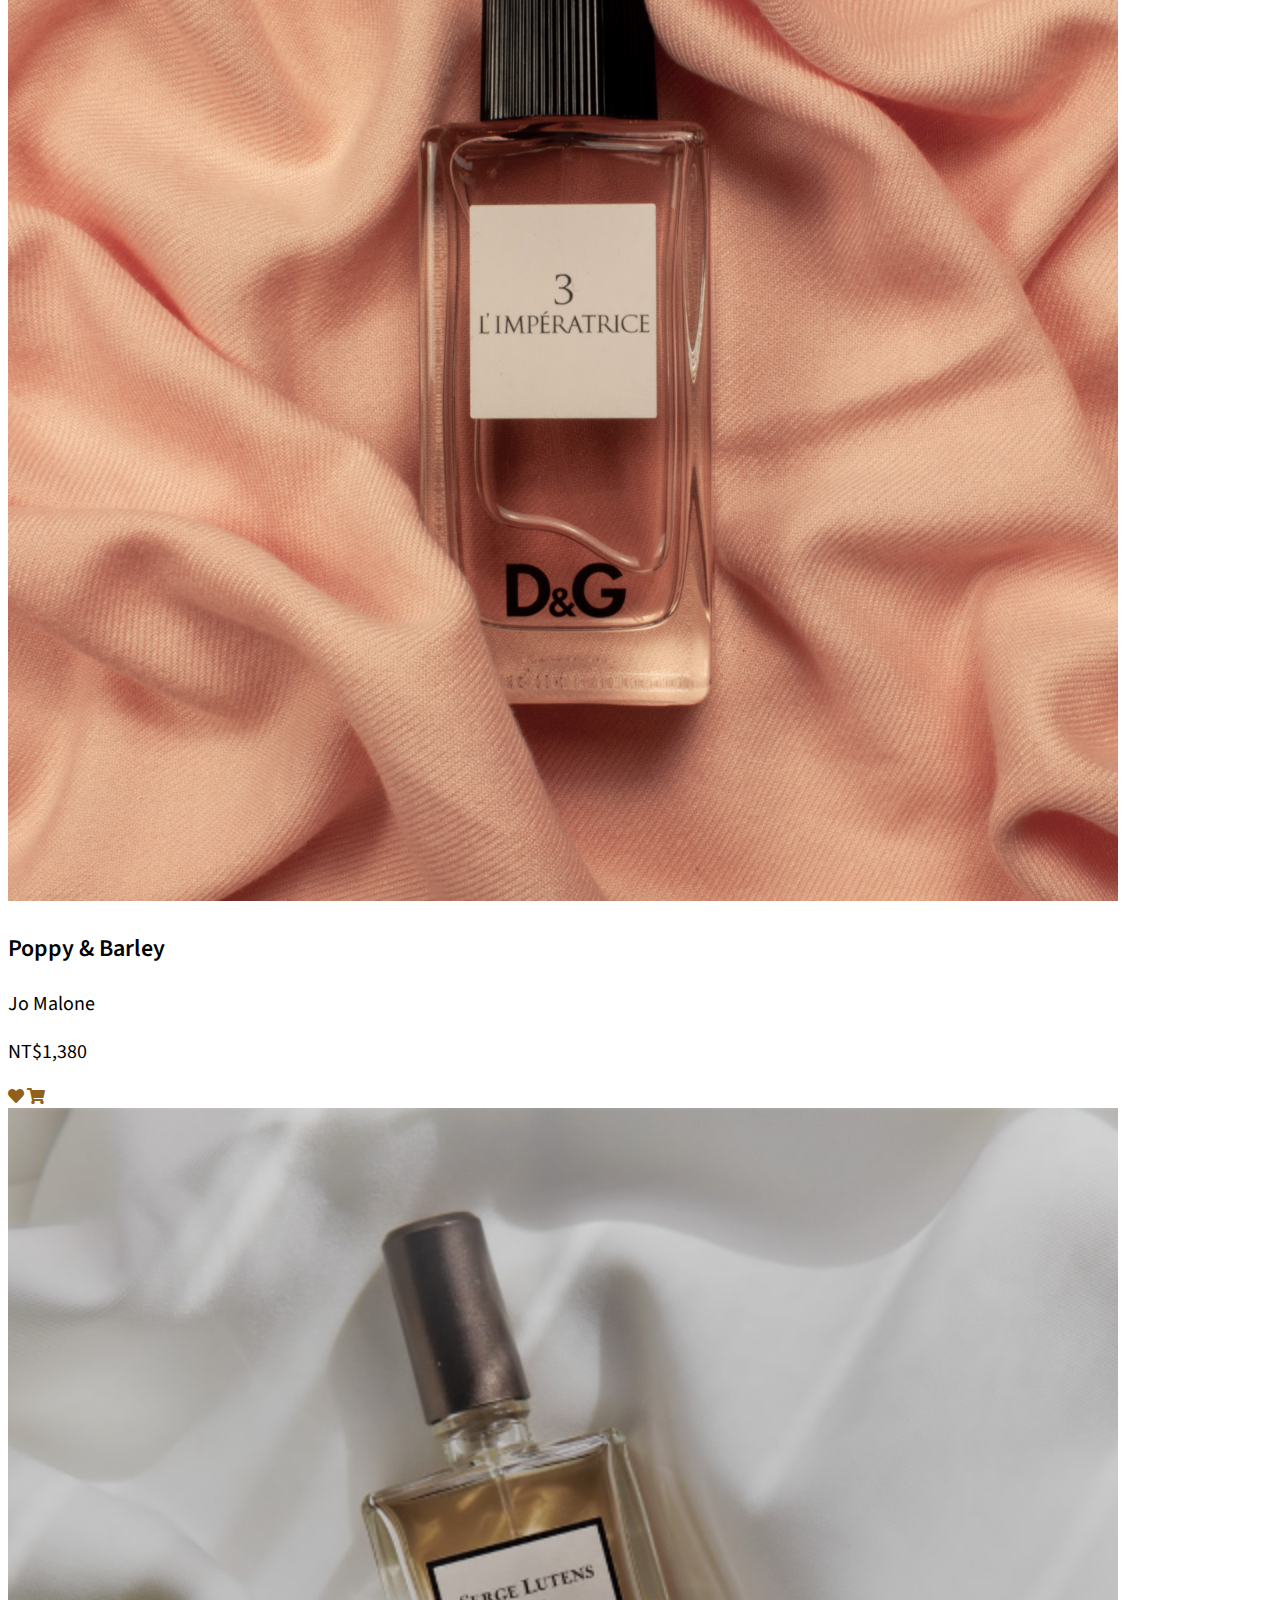
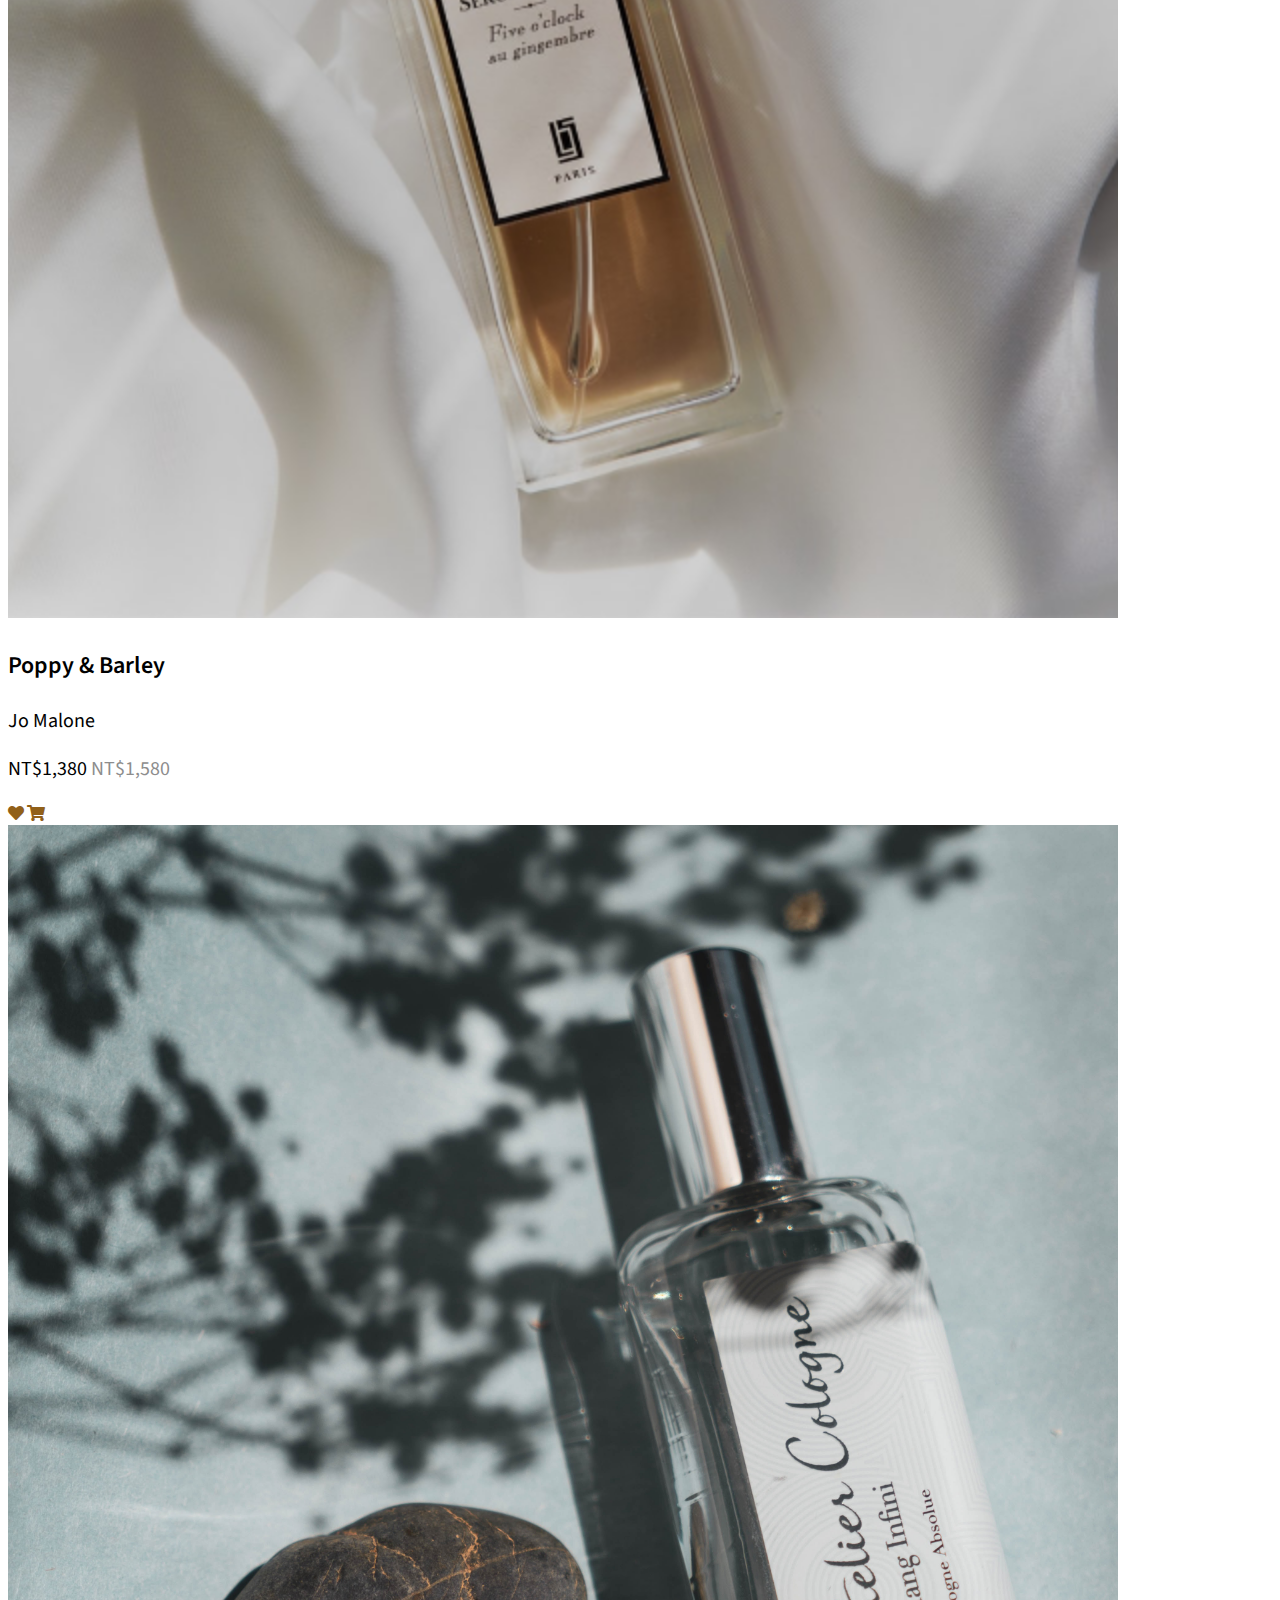
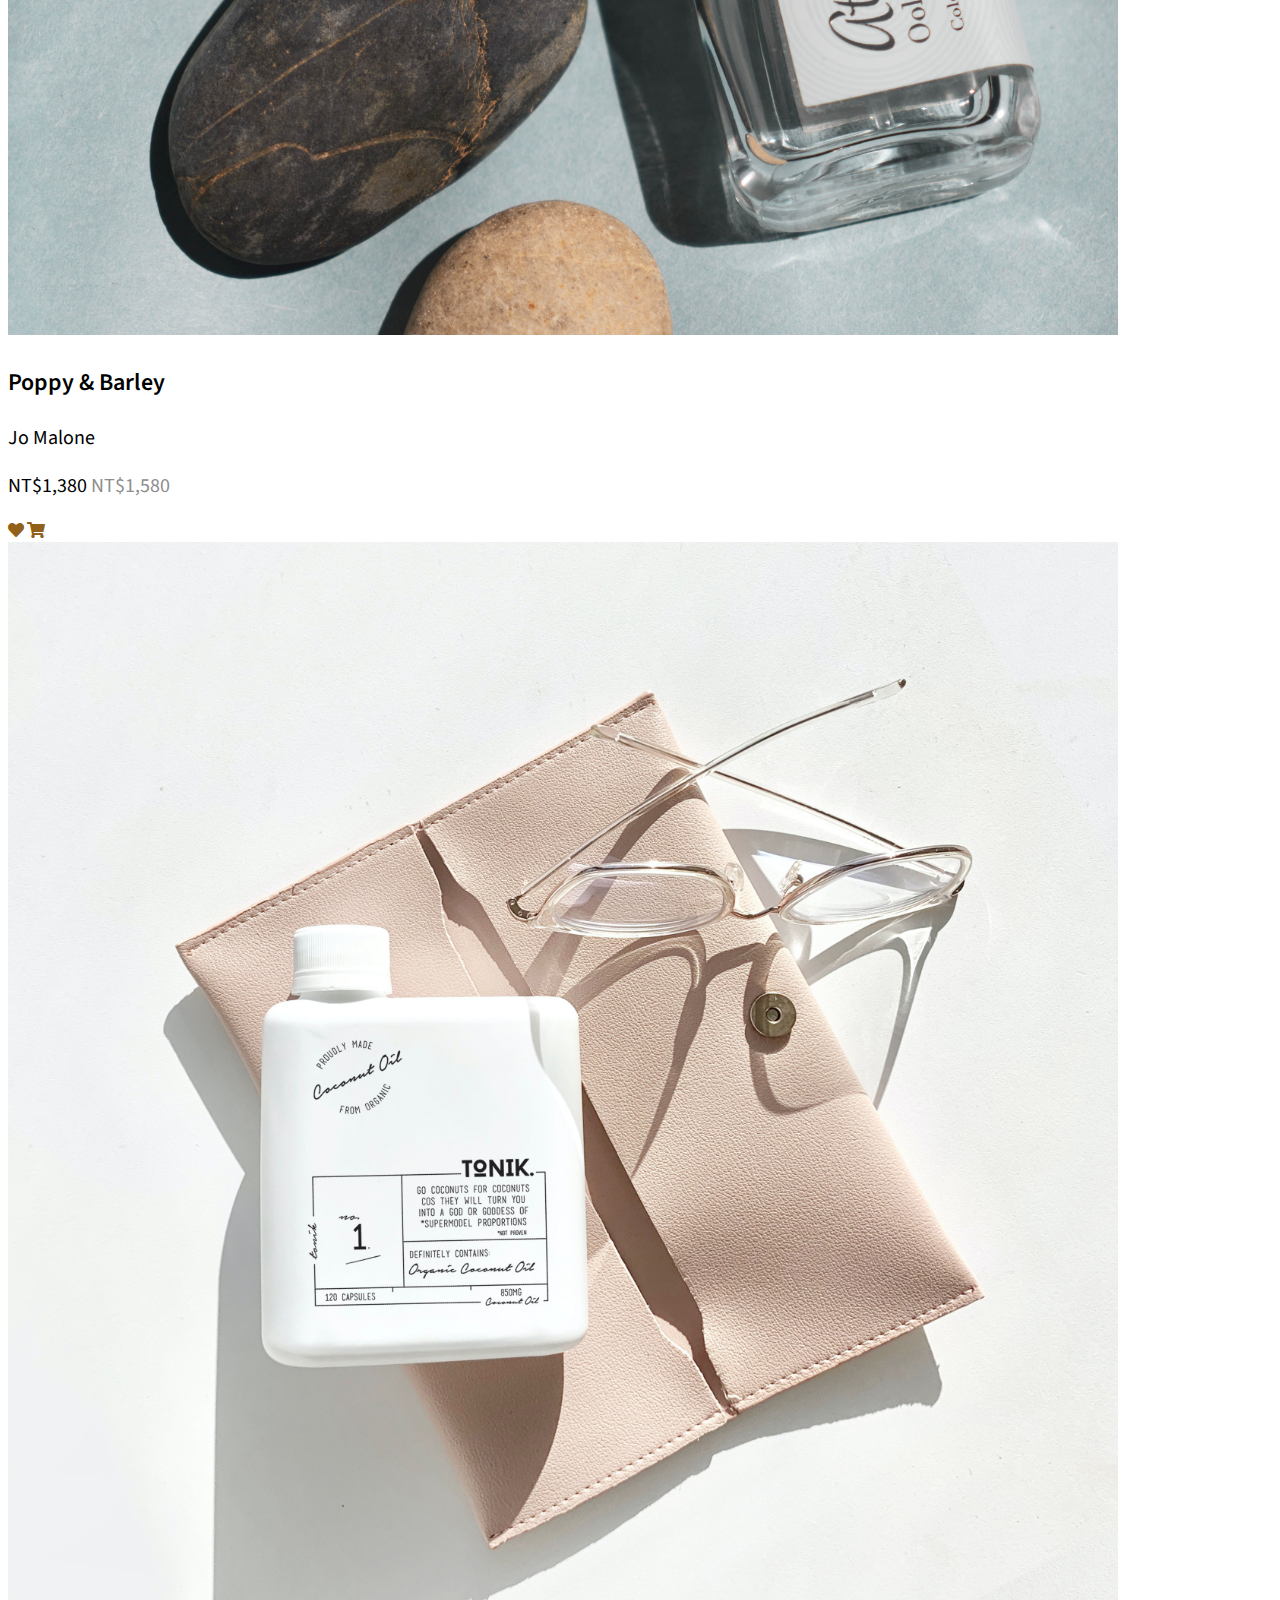
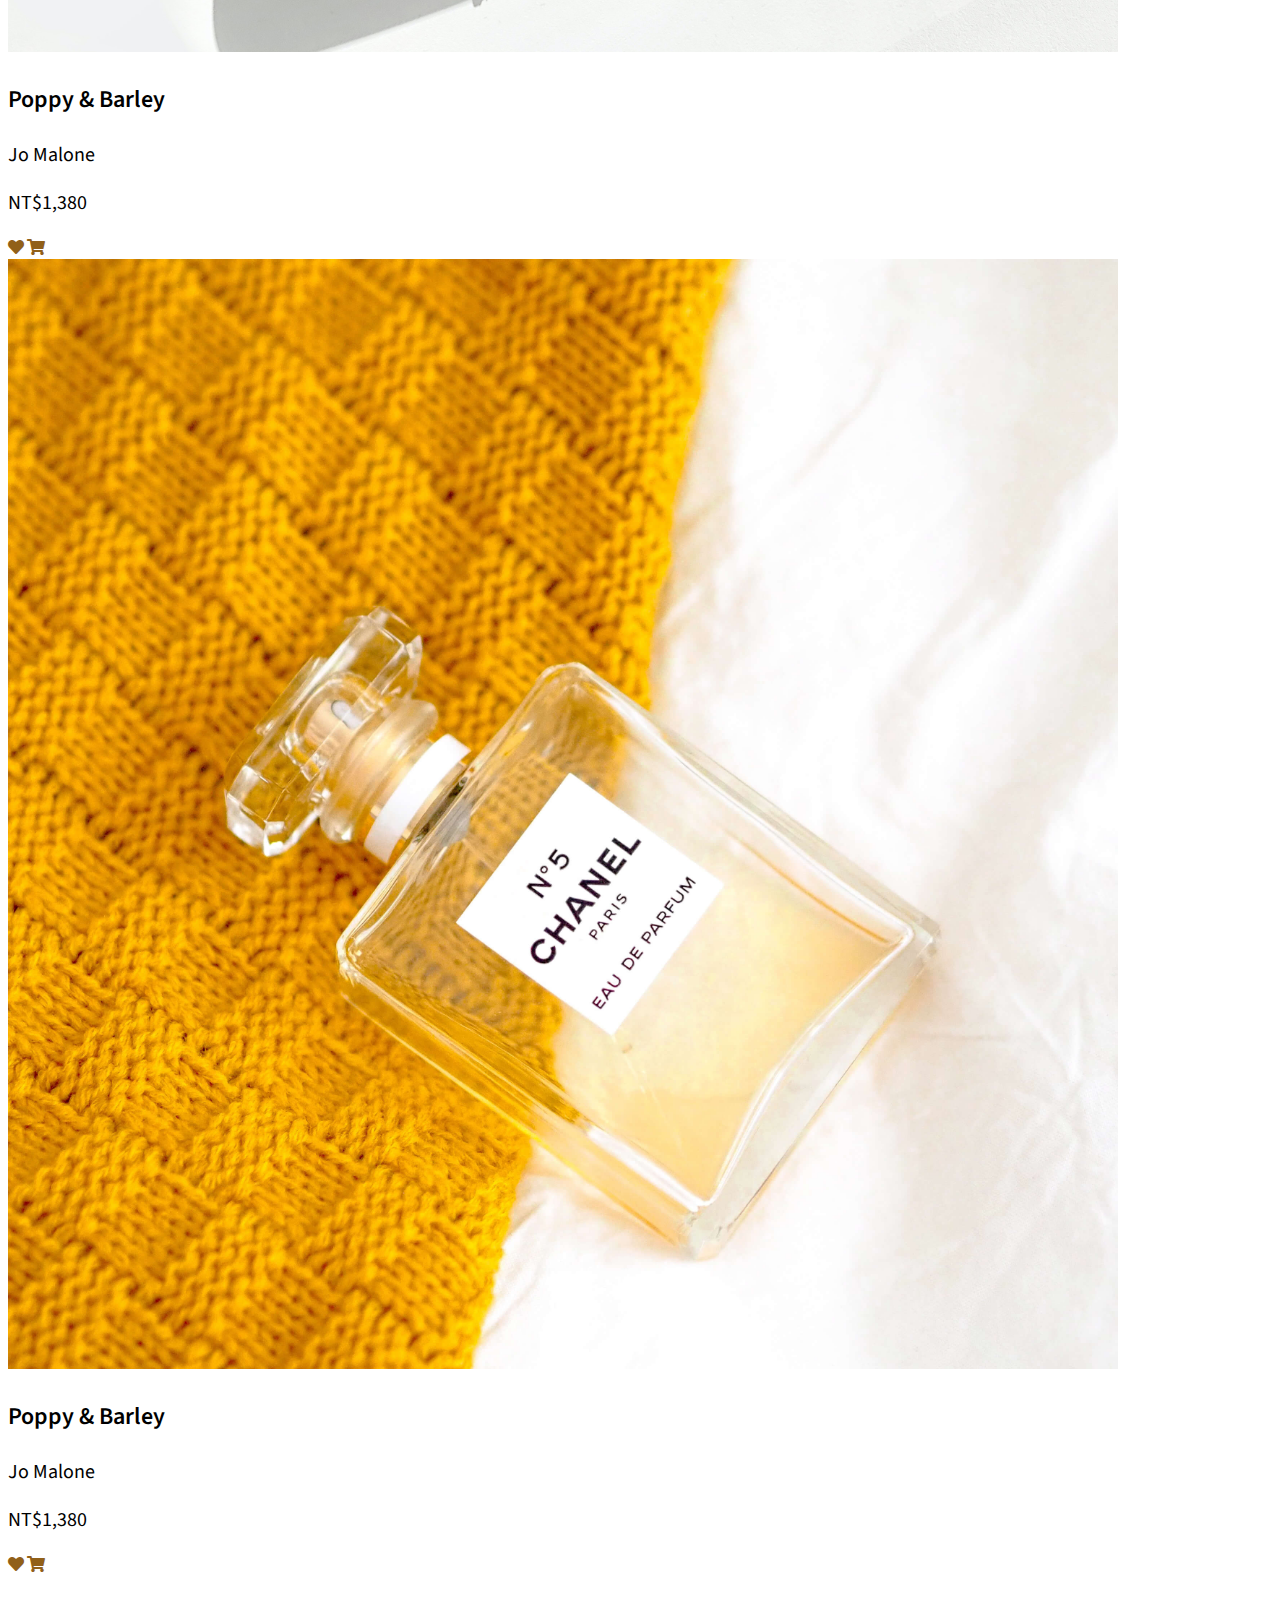
<file: product.html>
<!DOCTYPE html>
<html lang="TW">

<head>
    <meta charset="UTF-8">
    <meta http-equiv="X-UA-Compatible" content="IE=edge">
    <meta name="viewport" content="width=device-width, initial-scale=1.0">
    <title>D’Perfume</title>
    <!-- Bs Start -->
    <link href="https://cdn.jsdelivr.net/npm/bootstrap@5.0.1/dist/css/bootstrap.min.css" rel="stylesheet"
        integrity="sha384-+0n0xVW2eSR5OomGNYDnhzAbDsOXxcvSN1TPprVMTNDbiYZCxYbOOl7+AMvyTG2x" crossorigin="anonymous">
    <!-- Bs End -->
    <link rel="preconnect" href="https://fonts.gstatic.com">
    <!-- 中文字 -->
    <link href="https://fonts.googleapis.com/css2?family=Noto+Sans+TC:wght@300;400;500&display=swap" rel="stylesheet">
    <!-- 英文字 -->
    <link href="https://fonts.googleapis.com/css2?family=Source+Sans+Pro:wght@300;400;600;700&display=swap"
        rel="stylesheet">
    <!-- 圖示文字 -->
    <link rel="stylesheet" href="https://use.fontawesome.com/releases/v5.15.3/css/all.css">
    <!-- CSS開始 -->
    <link rel="stylesheet" href="scss/all.css">
</head>
<script src="https://cdn.jsdelivr.net/npm/bootstrap@5.0.1/dist/js/bootstrap.bundle.min.js"
    integrity="sha384-gtEjrD/SeCtmISkJkNUaaKMoLD0//ElJ19smozuHV6z3Iehds+3Ulb9Bn9Plx0x4"
    crossorigin="anonymous">
</script>
<body>
    <div class="container-fluid pb-2">
        <nav class="navbar navbar-expand-lg navbar-light bg-white mx-auto container">
            <a class="navbar-brand" href="index.html">
                <h1><img src="images/d’Perfume.png" alt="logo"></h1>
            </a>
            <button class="navbar-toggler" type="button" data-toggle="collapse" data-target="#navbarSupportedContent">
                <span class="navbar-toggler-icon"></span>
            </button>
            <div class="collapse navbar-collapse" id="navbarSupportedContent">
                <ul class="navbar-nav w-100 d-flex justify-content-end align-items-center">
                    <li class="nav-item">
                        <a class="nav-item nav-link " href="product"><i class="fas fa-store-alt p-2"></i>Product</a></a>
                    </li>
                    <li class="nav-item">
                        <a class="nav-item nav-link" href="#"><i class="fas fa-user p-2"></i>Product</a></a>
                    </li>
                    <li class="nav-item">
                        <a class="nav-item nav-link" href="#"><i class="fas fa-heart p-2"></i>Wishlist</a></a>
                    </li>
                    <li class="nav-item">
                        <a class="nav-item nav-link" href="#"><i class="fas fa-shopping-cart p-2"></i>Cart(3)</a></a>
                    </li>
                </ul>
            </div>
        </nav>
    </div>
    <header class="container-fluid">
        <div class="myheader d-flex justify-content-center">
            <ul class="container py-2">
                <li><a href="#">CHANEL</a></li>
                <li><a href="#">Jo Malone</a></li>
                <li><a href="#">Curology</a></li>
                <li><a href="#">Dior</a></li>
                <li><a href="#">Chloe</a></li>
                <li><a href="#">ZARA</a></li>
            </ul>
        </div>
    </header>
    <main class="container">
        <!-- <div class="card-group product">
            <div class="card px-2">
                <img src="images/products1.jpg" class="card-img-top" alt="...">
                <div class="card-body">
                    <h5 class="card-title">Poppy & Barley</h5>
                    <p class="card-text">Jo Malone</p>
                    <p class="mb-0">NT$1,380 <span>NT$1,580</span></p>
                    <a href="#"><i class="fas fa-heart p-2"></i></a>
                    <a href="#"><i class="fas fa-shopping-cart p-2"></i></a>
                </div>
            </div>
            <div class="card px-2">
                <img src="images/products1.jpg" class="card-img-top" alt="...">
                <div class="card-body">
                    <h5 class="card-title">Poppy & Barley</h5>
                    <p class="card-text">Jo Malone</p>
                    <p class="mb-0">NT$1,380 <span>NT$1,580</span></p>
                    <a href="#"><i class="fas fa-heart p-2"></i></a>
                    <a href="#"><i class="fas fa-shopping-cart p-2"></i></a>
                </div>
            </div>
            <div class="card px-2">
                <img src="images/products1.jpg" class="card-img-top" alt="...">
                <div class="card-body">
                    <h5 class="card-title">Poppy & Barley</h5>
                    <p class="card-text">Jo Malone</p>
                    <p class="mb-0">NT$1,380 <span>NT$1,580</span></p>
                    <a href="#"><i class="fas fa-heart p-2"></i></a>
                    <a href="#"><i class="fas fa-shopping-cart p-2"></i></a>
                </div>
            </div>
            <div class="card px-2">
                <img src="images/products1.jpg" class="card-img-top" alt="...">
                <div class="card-body">
                    <h5 class="card-title">Poppy & Barley</h5>
                    <p class="card-text">Jo Malone</p>
                    <p class="mb-0">NT$1,380 <span>NT$1,580</span></p>
                    <a href="#"><i class="fas fa-heart p-2"></i></a>
                    <a href="#"><i class="fas fa-shopping-cart p-2"></i></a>
                </div>
            </div>
        </div> -->
        <div class="row product">
            <div class="col-sm-6 col-md-4 col-lg-3 px-2 pb-5">
                <a href="#"><img src="images/products1.jpg" alt="Poppy & Barley"></a>
                <h3 class="mb-0">Poppy & Barley</h3>
                <p class="mb-0">Jo Malone</p>
                <p class="mb-0">NT$1,380 <span>NT$1,580</span></p>
                <a href="#"><i class="fas fa-heart p-2"></i></a>
                <a href="#"><i class="fas fa-shopping-cart p-2"></i></a>
            </div>
            <div class="col-sm-6 col-md-4 col-lg-3 px-2 pb-5">
                <a href="#"><img src="images/products2.jpg" alt="Poppy & Barley"></a>
                <h3 class="mb-0">Poppy & Barley</h3>
                <p class="mb-0">Jo Malone</p>
                <p class="mb-0">NT$1,380 <span>NT$1,580</span></p>
                <a href="#"><i class="fas fa-heart p-2"></i></a>
                <a href="#"><i class="fas fa-shopping-cart p-2"></i></a>
            </div>
            <div class="col-sm-6 col-md-4 col-lg-3 px-2 pb-5">
                <a href="#"><img src="images/products3.jpg" alt="Poppy & Barley"></a>
                <h3 class="mb-0">Poppy & Barley</h3>
                <p class="mb-0">Jo Malone</p>
                <p class="mb-0">NT$1,380</p>
                <a href="#"><i class="fas fa-heart p-2"></i></a>
                <a href="#"><i class="fas fa-shopping-cart p-2"></i></a>
            </div>
            <div class="col-sm-6 col-md-4 col-lg-3 px-2 pb-5">
                <a href="#"><img src="images/products4.jpg" alt="Poppy & Barley"></a>
                <h3 class="mb-0">Poppy & Barley</h3>
                <p class="mb-0">Jo Malone</p>
                <p class="mb-0">NT$1,380</p>
                <a href="#"><i class="fas fa-heart p-2"></i></a>
                <a href="#"><i class="fas fa-shopping-cart p-2"></i></a>
            </div>
            <div class="col-sm-6 col-md-4 col-lg-3 px-2 pb-5">
                <a href="#"><img src="images/products5.jpg" alt="Poppy & Barley"></a>
                <h3 class="mb-0">Poppy & Barley</h3>
                <p class="mb-0">Jo Malone</p>
                <p class="mb-0">NT$1,380 <span>NT$1,580</span></p>
                <a href="#"><i class="fas fa-heart p-2"></i></a>
                <a href="#"><i class="fas fa-shopping-cart p-2"></i></a>
            </div>
            <div class="col-sm-6 col-md-4 col-lg-3 px-2 pb-5">
                <a href="#"><img src="images/products6.jpg" alt="Poppy & Barley"></a>
                <h3 class="mb-0">Poppy & Barley</h3>
                <p class="mb-0">Jo Malone</p>
                <p class="mb-0">NT$1,380 <span>NT$1,580</span></p>
                <a href="#"><i class="fas fa-heart p-2"></i></a>
                <a href="#"><i class="fas fa-shopping-cart p-2"></i></a>
            </div>
            <div class="col-sm-6 col-md-4 col-lg-3 px-2 pb-5">
                <a href="#"><img src="images/products7.jpg" alt="Poppy & Barley"></a>
                <h3 class="mb-0">Poppy & Barley</h3>
                <p class="mb-0">Jo Malone</p>
                <p class="mb-0">NT$1,380</p>
                <a href="#"><i class="fas fa-heart p-2"></i></a>
                <a href="#"><i class="fas fa-shopping-cart p-2"></i></a>
            </div>
            <div class="col-sm-6 col-md-4 col-lg-3 px-2 pb-5">
                <a href="#"><img src="images/products8.jpg" alt="Poppy & Barley"></a>
                <h3 class="mb-0">Poppy & Barley</h3>
                <p class="mb-0">Jo Malone</p>
                <p class="mb-0">NT$1,380</p>
                <a href="#"><i class="fas fa-heart p-2"></i></a>
                <a href="#"><i class="fas fa-shopping-cart p-2"></i></a>
            </div>
            <div class="col-sm-6 col-md-4 col-lg-3 px-2 pb-5">
                <a href="#"><img src="images/products9.png" alt="Poppy & Barley"></a>
                <h3 class="mb-0">Poppy & Barley</h3>
                <p class="mb-0">Jo Malone</p>
                <p class="mb-0">NT$1,380 <span>NT$1,580</span></p>
                <a href="#"><i class="fas fa-heart p-2"></i></a>
                <a href="#"><i class="fas fa-shopping-cart p-2"></i></a>
            </div>
            <div class="col-sm-6 col-md-4 col-lg-3 px-2 pb-5">
                <a href="#"><img src="images/products10.jpg" alt="Poppy & Barley"></a>
                <h3 class="mb-0">Poppy & Barley</h3>
                <p class="mb-0">Jo Malone</p>
                <p class="mb-0">NT$1,380 <span>NT$1,580</span></p>
                <a href="#"><i class="fas fa-heart p-2"></i></a>
                <a href="#"><i class="fas fa-shopping-cart p-2"></i></a>
            </div>
            <div class="col-sm-6 col-md-4 col-lg-3 px-2 pb-5">
                <a href="#"><img src="images/products11.jpg" alt="Poppy & Barley"></a>
                <h3 class="mb-0">Poppy & Barley</h3>
                <p class="mb-0">Jo Malone</p>
                <p class="mb-0">NT$1,380</p>
                <a href="#"><i class="fas fa-heart p-2"></i></a>
                <a href="#"><i class="fas fa-shopping-cart p-2"></i></a>
            </div>
            <div class="col-sm-6 col-md-4 col-lg-3 px-2 pb-5">
                <a href="#"><img src="images/products12.jpg" alt="Poppy & Barley"></a>
                <h3 class="mb-0">Poppy & Barley</h3>
                <p class="mb-0">Jo Malone</p>
                <p class="mb-0">NT$1,380</p>
                <a href="#"><i class="fas fa-heart p-2"></i></a>
                <a href="#"><i class="fas fa-shopping-cart p-2"></i></a>
            </div>
        </div>
        <nav aria-label="..." class="nextpage d-flex justify-content-center">
            <ul class="pagination pagination-sm">
                <li class="page-item"><a class="page-link border-0" href="#">1</a></li>
                <li class="page-item"><a class="page-link border-0" href="#">2</a></li>
                <li class="page-item"><a class="page-link border-0" href="#">3</a></li>
            </ul>
        </nav>
    </main>
    <div class="container-fluid sub d-flex justify-content-center align-items-center">
        <div class="content container">
            <div class="subtext">
                <h2 class="title">記得 <br> 訂閱以獲取更多資訊！</h2>
                <div class="input-group mb-3">
                    <input type="text" class="form-control" placeholder="Your email address"
                        aria-label="Recipient's username" aria-describedby="button-addon2">
                    <button class="btn btn-outline-secondary" type="button" id="button-addon2">Subscribe</button>
                </div>
            </div>
        </div>
    </div>
    <footer class="container-fluid d-flex justify-content-center">
        <div class="myfooter d-flex justify-content-md-between my-2 align-items-center container">
            <div class="d-flex align-items-center">
                <a href="index.html">
                    <img src="images/d’Perfumewhite.png" alt="logo" class="img-fluid">
                </a>
                <p class="copyright py-0 px-1">© 2020. All Rights Reserved.</p>
            </div>
            <ul class="d-flex d-sm-none d-md-block flex-md-row">
                <li class="py-0 px-1"><a href="product.html">Product</a></li>
                <li class="py-0 px-1"><a href="#">Blog</a></li>
                <li class="py-0 px-1"><a href="#">Contact</a></li>
            </ul>
        </div>
    </footer>
</body>

</html>
</file>
<file: scss/all.css>
.container-fluid {
  max-width: 100%;
  background-color: #fff;
  padding: 0;
  margin: 0 auto;
}

.container {
  width: 1110px;
}

nav {
  width: 1110px;
  height: 56px;
}
nav a, nav i {
  color: #8D8D8D;
}

a {
  text-decoration: none;
  list-style: none;
}

ul {
  list-style: none;
}

header .banner {
  background-image: url(../images/index1.jpg);
  width: auto;
  height: 870px;
  background-size: cover;
}
header .title {
  color: #fff;
  font-size: 40px;
  font-weight: 600;
}
header p {
  color: #fff;
  font-size: 24px;
  width: 445px;
}
header .btn {
  width: 350px;
  font-size: 28px;
}
header li {
  display: inline-block;
  text-decoration: none;
  list-style: none;
  padding-right: 10px;
}
header ul {
  padding-left: 0px;
  margin-bottom: 0px;
}
header a {
  color: #fff;
}
header .myheader {
  background-color: #916000;
}

.product {
  padding: 60px 0px;
  font-family: "Source Sans Pro", sans-serif;
}
.product h2 {
  font-size: 32px;
  font-weight: 600;
}
.product a {
  color: #AC8A46;
  font-size: 16px;
}
.product p {
  font-size: 20px;
  font-weight: 400;
}
.product img {
  width: 100%;
}
.product .text {
  padding: 0px 80px;
}
.product button {
  width: 350px;
  font-size: 20px;
}
.product i {
  color: #916019;
}
.product span {
  color: #8D8D8D;
}
.product .col {
  padding-bottom: 58px;
}
.product h3 {
  font-size: 24px;
  font-weight: 600;
}

.nextpage {
  padding-bottom: 60px;
}
.nextpage a {
  color: #AC8A46;
  font-size: 20px;
}

.item {
  background: #E0E0E0;
  font-family: "Source Sans Pro", sans-serif;
}
.item .cardgroup {
  padding: 40px 0px;
}
.item .card {
  background-color: #E0E0E0;
}
.item h5 {
  font-size: 24px;
  line-height: 36px;
  font-weight: 600;
}
.item span {
  color: #8D8D8D;
}

.product2 {
  font-family: "Source Sans Pro", sans-serif;
}
.product2 h2 {
  font-size: 32px;
  font-weight: 600;
}
.product2 .text {
  padding-left: 30px !important;
}
.product2 .pp {
  padding: 60px 0px !important;
}
.product2 img {
  width: 100%;
}
.product2 a {
  color: #AC8A46;
}
.product2 span {
  font-size: 20px;
}

.sub {
  background-image: url(../images/index10.jpg);
  width: 100%;
  height: 600px;
}
.sub .subtext {
  width: 350px;
}
.sub button {
  color: #fff;
  background-color: #916000;
}
.sub input {
  border: 2px solid #916000;
}
.sub h2 {
  color: #8D8D8D;
  font-size: 32px;
  font-family: "Noto Sans TC", sans-serif;
  font-weight: 700;
}

footer {
  background-color: #916000 !important;
  color: #fff;
}
footer p {
  font-size: 14px;
  margin-bottom: 0px;
}
footer a {
  color: #fff !important;
}
footer li {
  display: inline-block;
  text-decoration: none;
  font-size: 20px;
}
footer ul {
  margin-bottom: 0px;
}

.container-fluid {
  max-width: 100%;
  background-color: #fff;
  padding: 0;
  margin: 0 auto;
}

.container {
  width: 1110px;
}

nav {
  width: 1110px;
  height: 56px;
}
nav a, nav i {
  color: #8D8D8D;
}

a {
  text-decoration: none;
  list-style: none;
}

div {
  padding: 0px !important;
}

ul {
  list-style: none;
}

header .banner {
  background-image: url(../images/index1.jpg);
  width: auto;
  height: 870px;
  background-size: cover;
}
header .title {
  color: #fff;
  font-size: 40px;
  font-weight: 600;
}
header p {
  color: #fff;
  font-size: 24px;
  width: 445px;
}
header .btn {
  width: 350px;
  font-size: 28px;
}
header li {
  display: inline-block;
  text-decoration: none;
  list-style: none;
  padding-right: 10px;
}
header ul {
  padding-left: 0px;
  margin-bottom: 0px;
}
header a {
  color: #fff;
}
header .myheader {
  background-color: #916000;
}
header .link {
  width: 1110px;
  padding-top: 12px !important;
}

.product {
  padding: 60px 0px !important;
  font-family: "Source Sans Pro", sans-serif;
}
.product h2 {
  font-size: 32px;
  font-weight: 600;
}
.product a {
  color: #AC8A46;
  font-size: 16px;
}
.product p {
  font-size: 20px;
  font-weight: 400;
}
.product img {
  width: 100%;
}
.product .text {
  padding: 0px 80px !important;
}
.product button {
  width: 350px;
  font-size: 20px;
}
.product i {
  color: #916019;
}
.product span {
  color: #8D8D8D;
}
.product .col {
  padding-bottom: 58px !important;
}
.product h3 {
  font-size: 24px;
  font-weight: 600;
}

.nextpage {
  padding-bottom: 60px !important;
}
.nextpage a {
  color: #AC8A46;
  font-size: 20px !important;
}

.item {
  background: #E0E0E0;
  font-family: "Source Sans Pro", sans-serif;
}
.item .cardgroup {
  padding: 40px 0px !important;
}
.item .card {
  background-color: #E0E0E0;
}
.item h5 {
  font-size: 24px;
  line-height: 36px;
  font-weight: 600;
}
.item span {
  color: #8D8D8D;
}

.product2 {
  font-family: "Source Sans Pro", sans-serif;
}
.product2 h2 {
  font-size: 32px;
  font-weight: 600;
}
.product2 .text {
  padding-left: 30px !important;
}
.product2 .pp {
  padding: 60px 0px !important;
}
.product2 img {
  width: 100%;
}
.product2 a {
  color: #AC8A46;
}
.product2 span {
  font-size: 20px;
}

.sub {
  background-image: url(../images/index10.jpg);
  width: 100%;
  height: 600px;
}
.sub .subtext {
  width: 350px;
}
.sub button {
  color: #fff;
  background-color: #916000;
}
.sub input {
  border: 2px solid #916000;
}
.sub h2 {
  color: #8D8D8D;
  font-size: 32px;
  font-family: "Noto Sans TC", sans-serif;
  font-weight: 700;
}

footer {
  background-color: #916000 !important;
  color: #fff;
}
footer p {
  font-size: 14px;
}
footer a {
  color: #fff !important;
}
footer li {
  display: inline-block;
  text-decoration: none;
  font-size: 20px;
}/*# sourceMappingURL=all.css.map */
</file>
